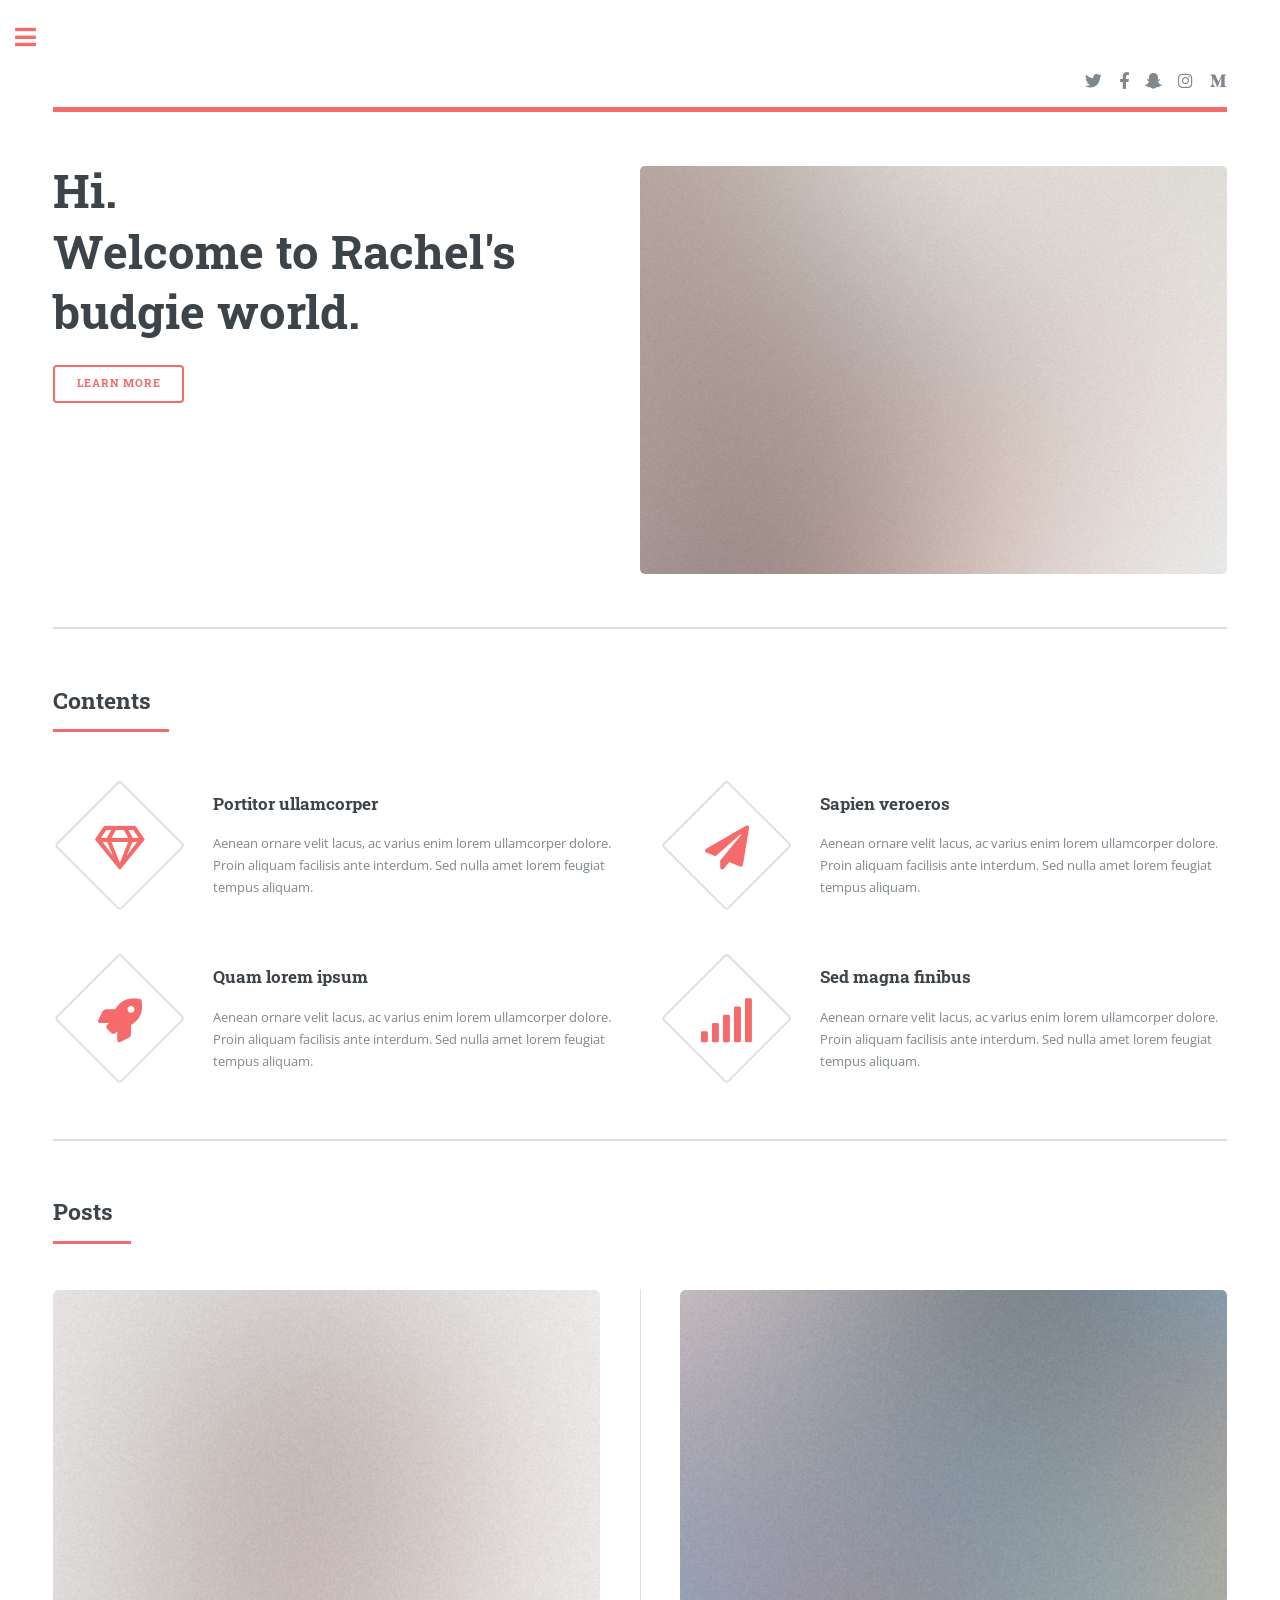
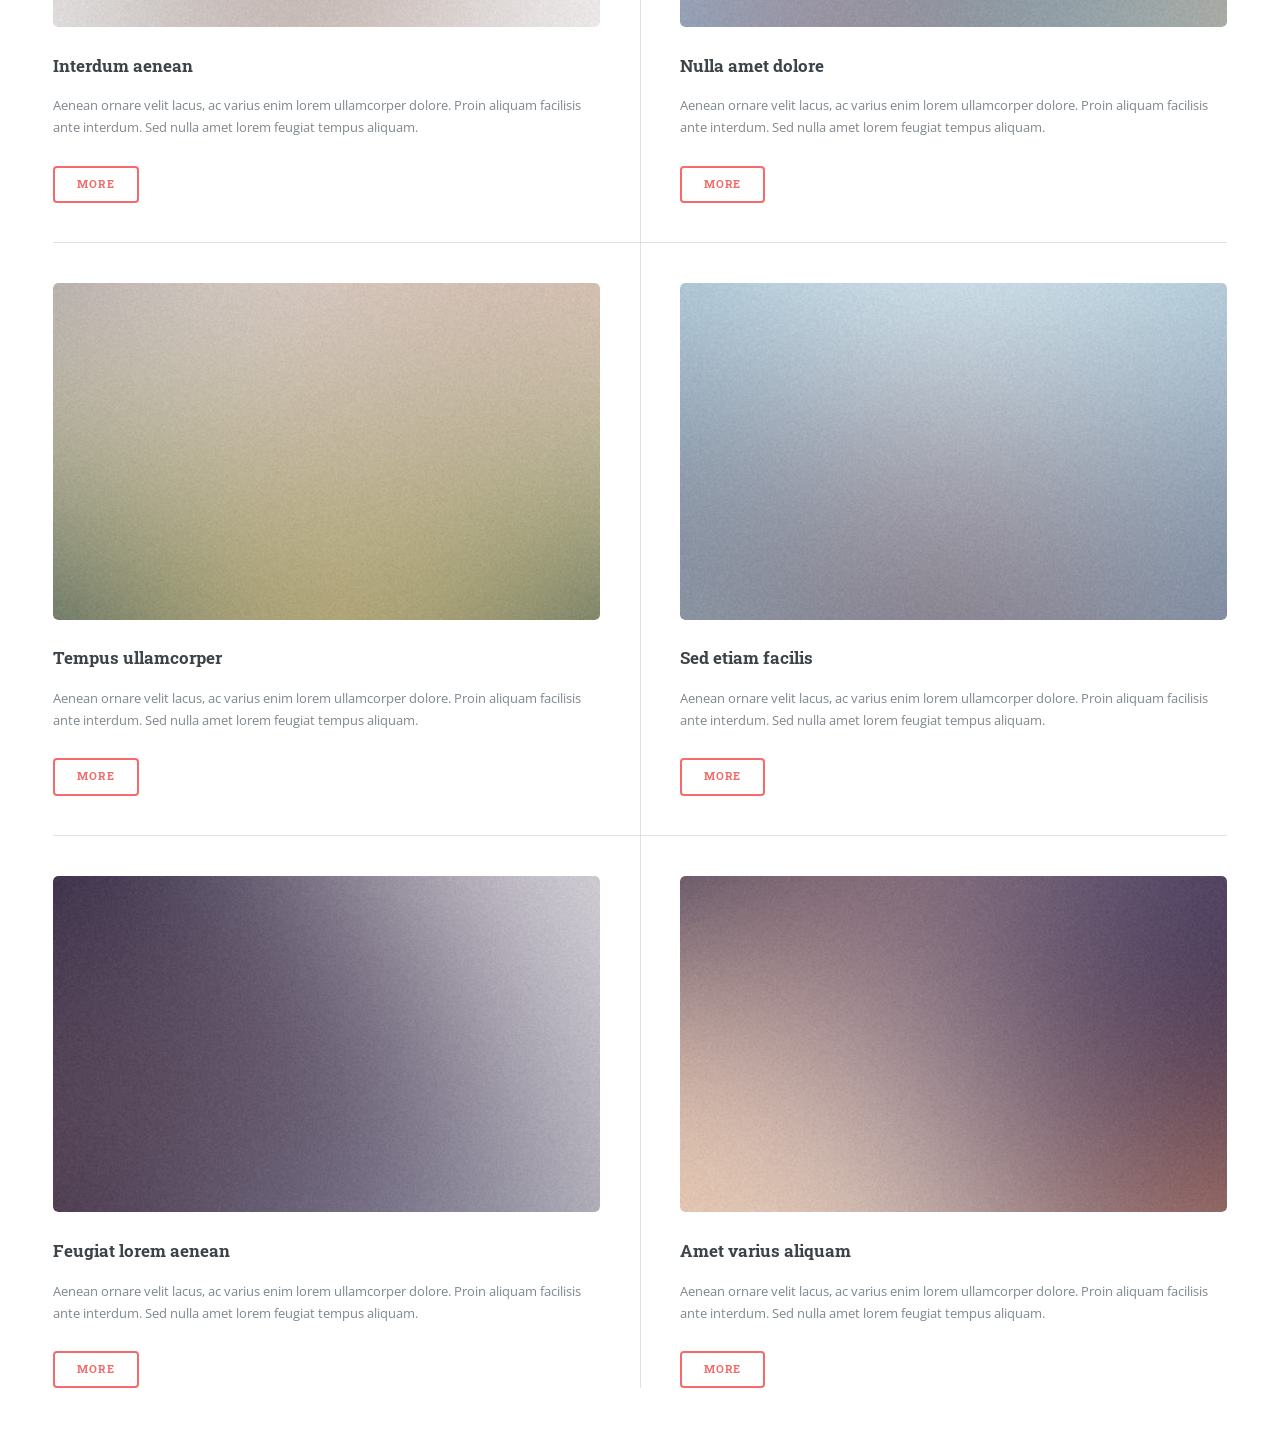
<file: index.html>
<!DOCTYPE HTML>
<!--
	Editorial by HTML5 UP
	html5up.net | @ajlkn
	Free for personal and commercial use under the CCA 3.0 license (html5up.net/license)
-->
<html>
	<head>
		<title>Rachel's Budgie World</title>
		<meta charset="utf-8" />
		<meta name="viewport" content="width=device-width, initial-scale=1, user-scalable=no" />
		<link rel="stylesheet" href="assets/css/main.css" />
	</head>
	<body class="is-preload">

		<!-- Wrapper -->
			<div id="wrapper">

				<!-- Main -->
					<div id="main">
						<div class="inner">

							<!-- Header -->
								<header id="header">
									<a href="index.html" class="logo"><strong></strong> </a>
									<ul class="icons">
										<li><a href="#" class="icon brands fa-twitter"><span class="label">Twitter</span></a></li>
										<li><a href="#" class="icon brands fa-facebook-f"><span class="label">Facebook</span></a></li>
										<li><a href="#" class="icon brands fa-snapchat-ghost"><span class="label">Snapchat</span></a></li>
										<li><a href="#" class="icon brands fa-instagram"><span class="label">Instagram</span></a></li>
										<li><a href="#" class="icon brands fa-medium-m"><span class="label">Medium</span></a></li>
									</ul>
								</header>

							<!-- Banner -->
								<section id="banner">
									<div class="content">
										<header>
											<h1>Hi. <br> Welcome to Rachel's budgie world. </h1>
										</header>
										<ul class="actions">
											<li><a href="#" class="button big">Learn More</a></li>
										</ul>
									</div>
									<span class="image object">
										<img src="images/pic10.jpg" alt="" />
									</span>
								</section>

							<!-- Section -->
								<section>
									<header class="major">
										<h2>Contents</h2>
									</header>
									<div class="features">
										<article>
											<span class="icon fa-gem"></span>
											<div class="content">
												<h3>Portitor ullamcorper</h3>
												<p>Aenean ornare velit lacus, ac varius enim lorem ullamcorper dolore. Proin aliquam facilisis ante interdum. Sed nulla amet lorem feugiat tempus aliquam.</p>
											</div>
										</article>
										<article>
											<span class="icon solid fa-paper-plane"></span>
											<div class="content">
												<h3>Sapien veroeros</h3>
												<p>Aenean ornare velit lacus, ac varius enim lorem ullamcorper dolore. Proin aliquam facilisis ante interdum. Sed nulla amet lorem feugiat tempus aliquam.</p>
											</div>
										</article>
										<article>
											<span class="icon solid fa-rocket"></span>
											<div class="content">
												<h3>Quam lorem ipsum</h3>
												<p>Aenean ornare velit lacus, ac varius enim lorem ullamcorper dolore. Proin aliquam facilisis ante interdum. Sed nulla amet lorem feugiat tempus aliquam.</p>
											</div>
										</article>
										<article>
											<span class="icon solid fa-signal"></span>
											<div class="content">
												<h3>Sed magna finibus</h3>
												<p>Aenean ornare velit lacus, ac varius enim lorem ullamcorper dolore. Proin aliquam facilisis ante interdum. Sed nulla amet lorem feugiat tempus aliquam.</p>
											</div>
										</article>
									</div>
								</section>

							<!-- Section -->
								<section>
									<header class="major">
										<h2>Posts</h2>
									</header>
									<div class="posts">
										<article>
											<a href="#" class="image"><img src="images/pic01.jpg" alt="" /></a>
											<h3>Interdum aenean</h3>
											<p>Aenean ornare velit lacus, ac varius enim lorem ullamcorper dolore. Proin aliquam facilisis ante interdum. Sed nulla amet lorem feugiat tempus aliquam.</p>
											<ul class="actions">
												<li><a href="#" class="button">More</a></li>
											</ul>
										</article>
										<article>
											<a href="#" class="image"><img src="images/pic02.jpg" alt="" /></a>
											<h3>Nulla amet dolore</h3>
											<p>Aenean ornare velit lacus, ac varius enim lorem ullamcorper dolore. Proin aliquam facilisis ante interdum. Sed nulla amet lorem feugiat tempus aliquam.</p>
											<ul class="actions">
												<li><a href="#" class="button">More</a></li>
											</ul>
										</article>
										<article>
											<a href="#" class="image"><img src="images/pic03.jpg" alt="" /></a>
											<h3>Tempus ullamcorper</h3>
											<p>Aenean ornare velit lacus, ac varius enim lorem ullamcorper dolore. Proin aliquam facilisis ante interdum. Sed nulla amet lorem feugiat tempus aliquam.</p>
											<ul class="actions">
												<li><a href="#" class="button">More</a></li>
											</ul>
										</article>
										<article>
											<a href="#" class="image"><img src="images/pic04.jpg" alt="" /></a>
											<h3>Sed etiam facilis</h3>
											<p>Aenean ornare velit lacus, ac varius enim lorem ullamcorper dolore. Proin aliquam facilisis ante interdum. Sed nulla amet lorem feugiat tempus aliquam.</p>
											<ul class="actions">
												<li><a href="#" class="button">More</a></li>
											</ul>
										</article>
										<article>
											<a href="#" class="image"><img src="images/pic05.jpg" alt="" /></a>
											<h3>Feugiat lorem aenean</h3>
											<p>Aenean ornare velit lacus, ac varius enim lorem ullamcorper dolore. Proin aliquam facilisis ante interdum. Sed nulla amet lorem feugiat tempus aliquam.</p>
											<ul class="actions">
												<li><a href="#" class="button">More</a></li>
											</ul>
										</article>
										<article>
											<a href="#" class="image"><img src="images/pic06.jpg" alt="" /></a>
											<h3>Amet varius aliquam</h3>
											<p>Aenean ornare velit lacus, ac varius enim lorem ullamcorper dolore. Proin aliquam facilisis ante interdum. Sed nulla amet lorem feugiat tempus aliquam.</p>
											<ul class="actions">
												<li><a href="#" class="button">More</a></li>
											</ul>
										</article>
									</div>
								</section>

						</div>
					</div>

				<!-- Sidebar -->
					<div id="sidebar">
						<div class="inner">

							<!-- Search -->
								<section id="search" class="alt">
									<form method="post" action="#">
										<input type="text" name="query" id="query" placeholder="Search" />
									</form>
								</section>

							<!-- Menu -->
								<nav id="menu">
									<header class="major">
										<h2>Menu</h2>
									</header>
									<ul>
										<li><a href="index.html">Homepage</a></li>
										<li><a href="generic.html">Generic</a></li>
										<li><a href="elements.html">Elements</a></li>
										<li>
											<span class="opener">Submenu</span>
											<ul>
												<li><a href="#">Lorem Dolor</a></li>
												<li><a href="#">Ipsum Adipiscing</a></li>
												<li><a href="#">Tempus Magna</a></li>
												<li><a href="#">Feugiat Veroeros</a></li>
											</ul>
										</li>
										<li><a href="#">Etiam Dolore</a></li>
										<li><a href="#">Adipiscing</a></li>
										<li>
											<span class="opener">Another Submenu</span>
											<ul>
												<li><a href="#">Lorem Dolor</a></li>
												<li><a href="#">Ipsum Adipiscing</a></li>
												<li><a href="#">Tempus Magna</a></li>
												<li><a href="#">Feugiat Veroeros</a></li>
											</ul>
										</li>
										<li><a href="#">Maximus Erat</a></li>
										<li><a href="#">Sapien Mauris</a></li>
										<li><a href="#">Amet Lacinia</a></li>
									</ul>
								</nav>

							<!-- Section -->
								<section>
									<header class="major">
										<h2>Ante interdum</h2>
									</header>
									<div class="mini-posts">
										<article>
											<a href="#" class="image"><img src="images/pic07.jpg" alt="" /></a>
											<p>Aenean ornare velit lacus, ac varius enim lorem ullamcorper dolore aliquam.</p>
										</article>
										<article>
											<a href="#" class="image"><img src="images/pic08.jpg" alt="" /></a>
											<p>Aenean ornare velit lacus, ac varius enim lorem ullamcorper dolore aliquam.</p>
										</article>
										<article>
											<a href="#" class="image"><img src="images/pic09.jpg" alt="" /></a>
											<p>Aenean ornare velit lacus, ac varius enim lorem ullamcorper dolore aliquam.</p>
										</article>
									</div>
									<ul class="actions">
										<li><a href="#" class="button">More</a></li>
									</ul>
								</section>

							<!-- Section -->
								<section>
									<header class="major">
										<h2>Get in touch</h2>
									</header>
									<p>Sed varius enim lorem ullamcorper dolore aliquam aenean ornare velit lacus, ac varius enim lorem ullamcorper dolore. Proin sed aliquam facilisis ante interdum. Sed nulla amet lorem feugiat tempus aliquam.</p>
									<ul class="contact">
										<li class="icon solid fa-envelope"><a href="#">information@untitled.tld</a></li>
										<li class="icon solid fa-phone">(000) 000-0000</li>
										<li class="icon solid fa-home">1234 Somewhere Road #8254<br />
										Nashville, TN 00000-0000</li>
									</ul>
								</section>

							<!-- Footer -->
								<footer id="footer">
									<p class="copyright">&copy; Untitled. All rights reserved. Demo Images: <a href="https://unsplash.com">Unsplash</a>. Design: <a href="https://html5up.net">HTML5 UP</a>.</p>
								</footer>

						</div>
					</div>

			</div>

		<!-- Scripts -->
			<script src="assets/js/jquery.min.js"></script>
			<script src="assets/js/browser.min.js"></script>
			<script src="assets/js/breakpoints.min.js"></script>
			<script src="assets/js/util.js"></script>
			<script src="assets/js/main.js"></script>

	</body>
</html>
</file>
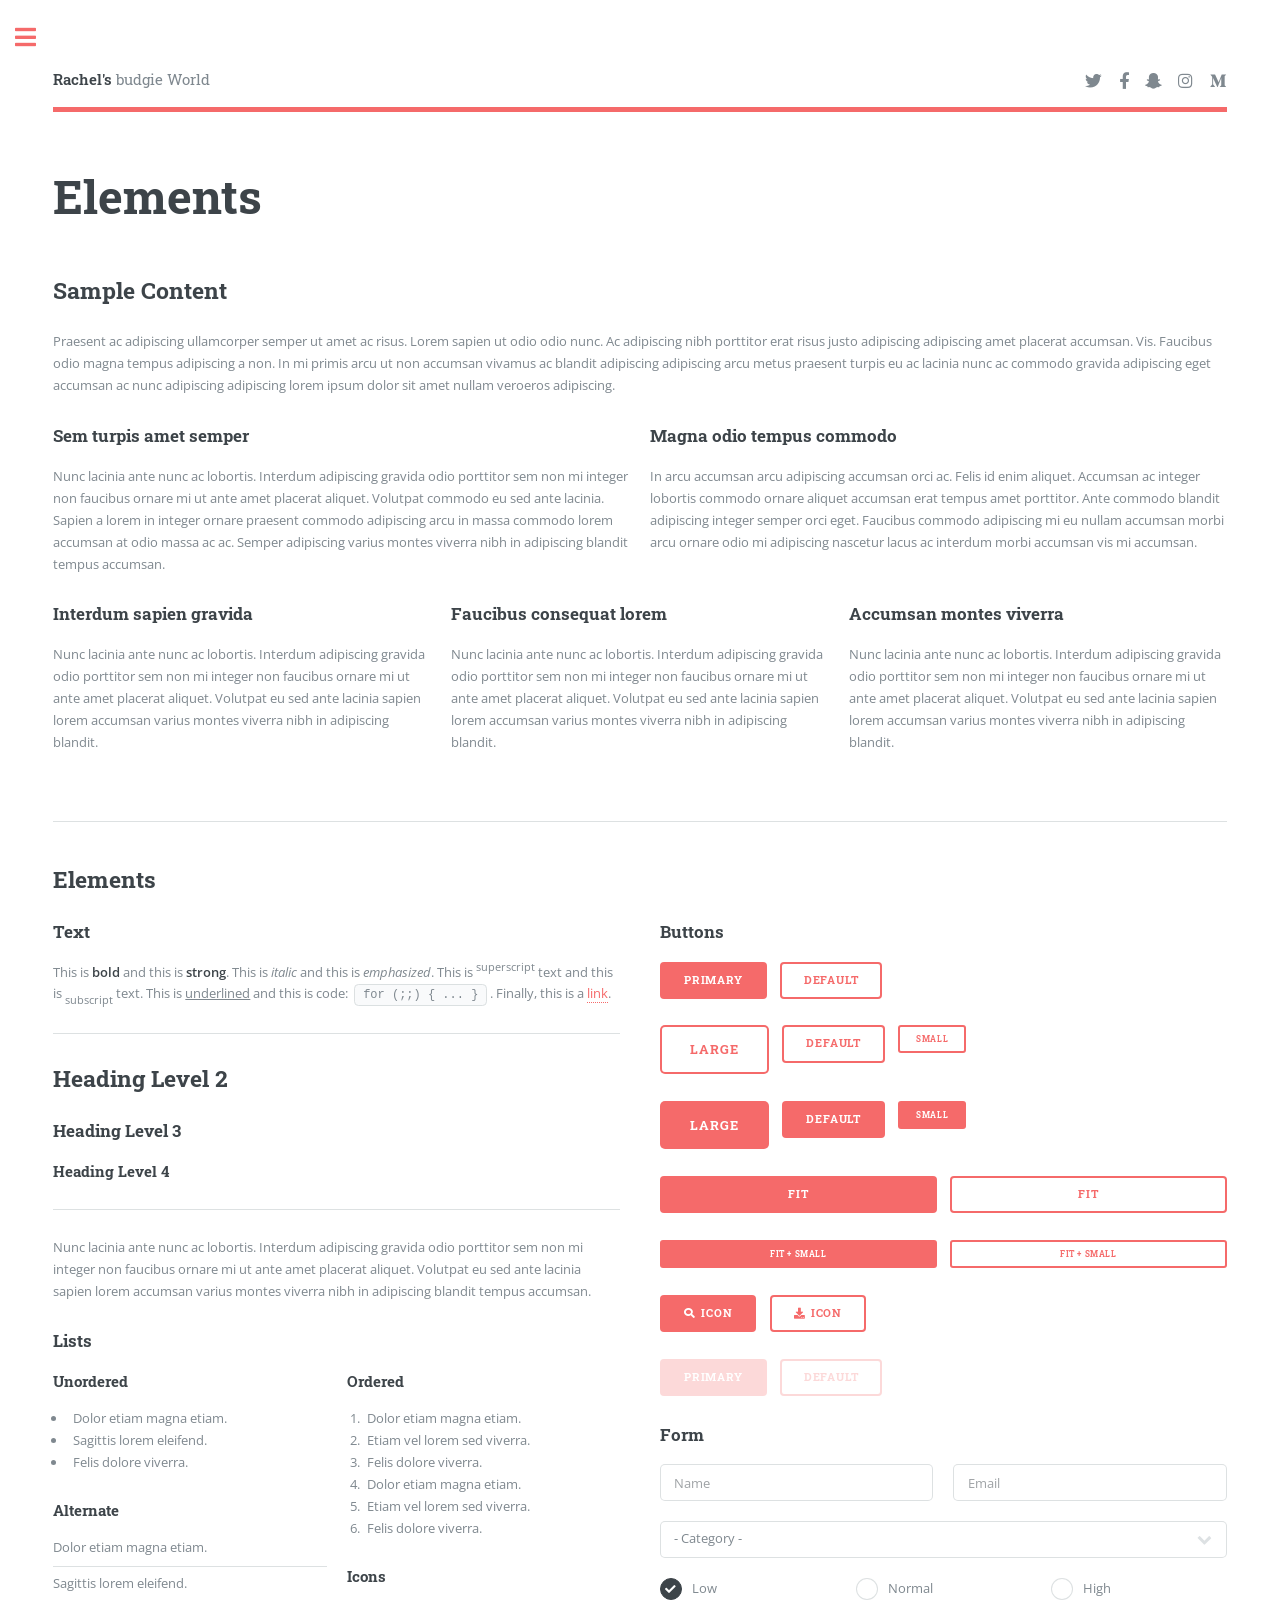
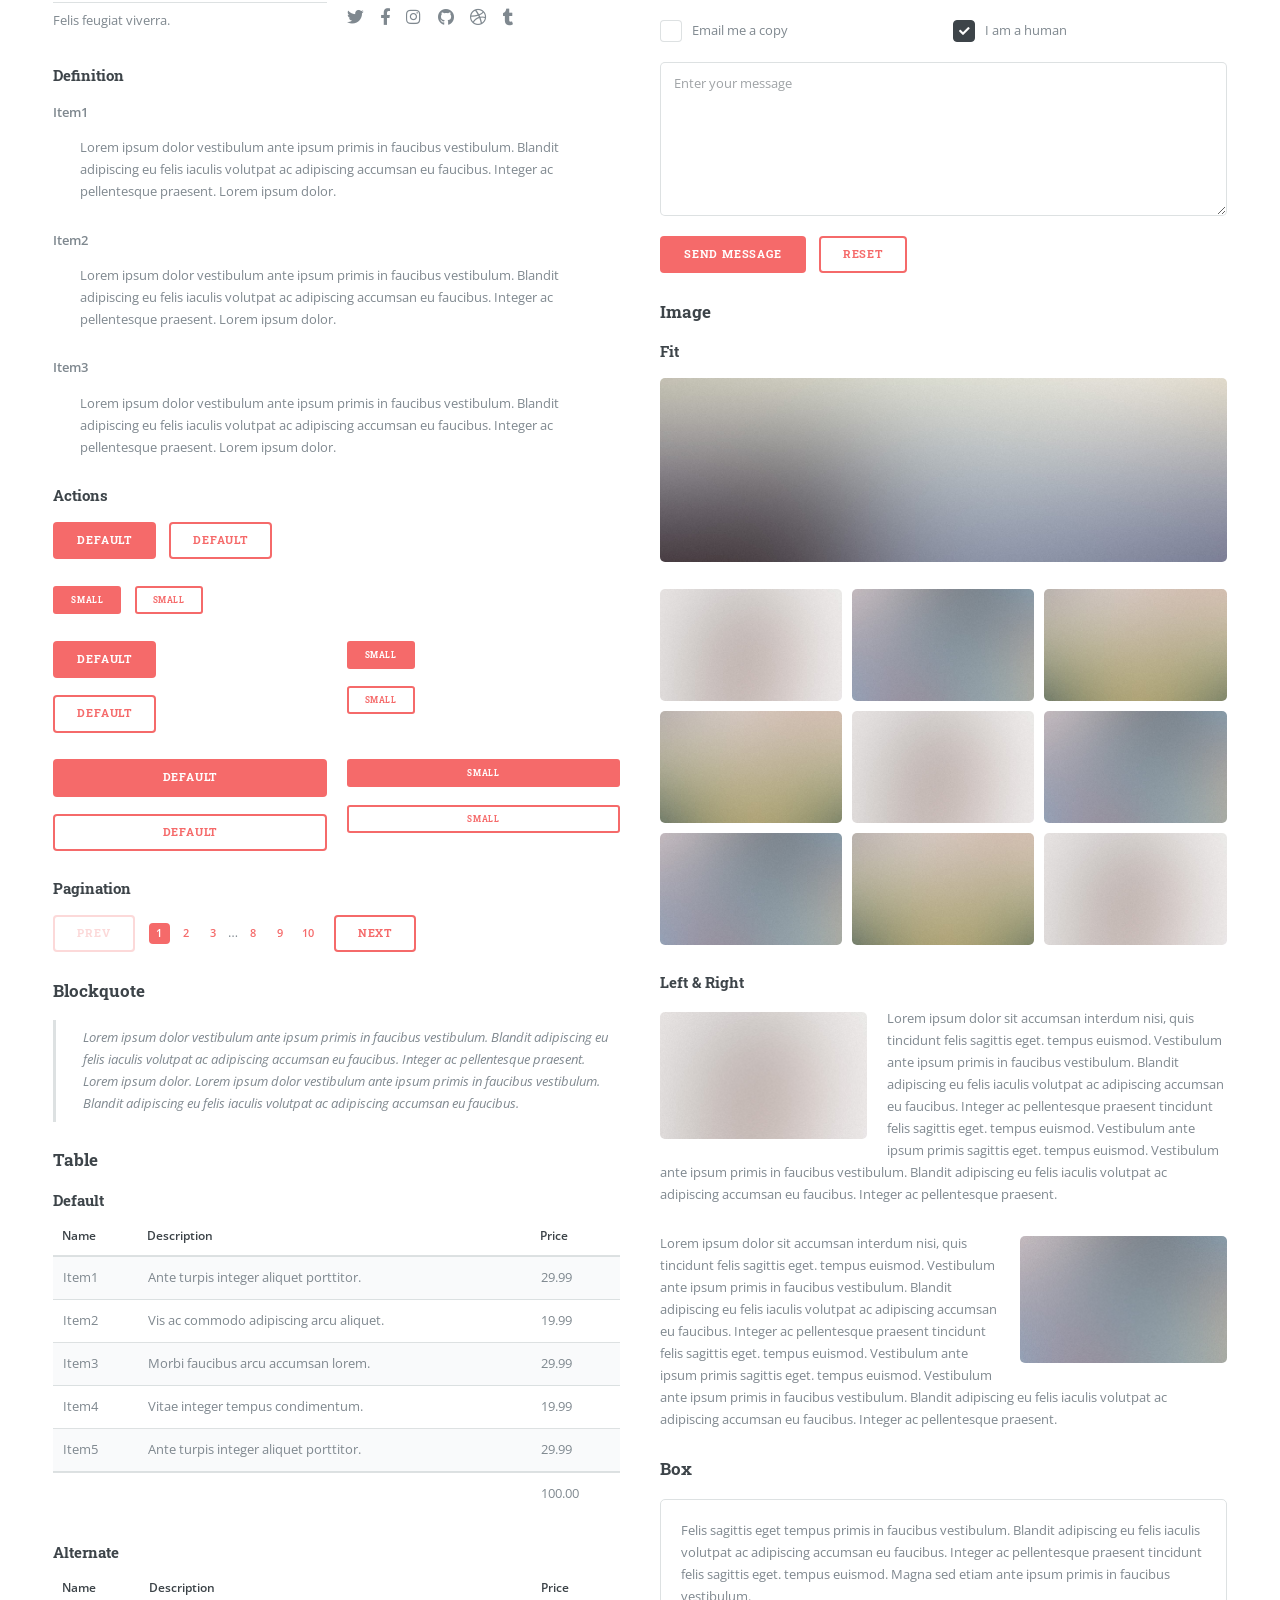
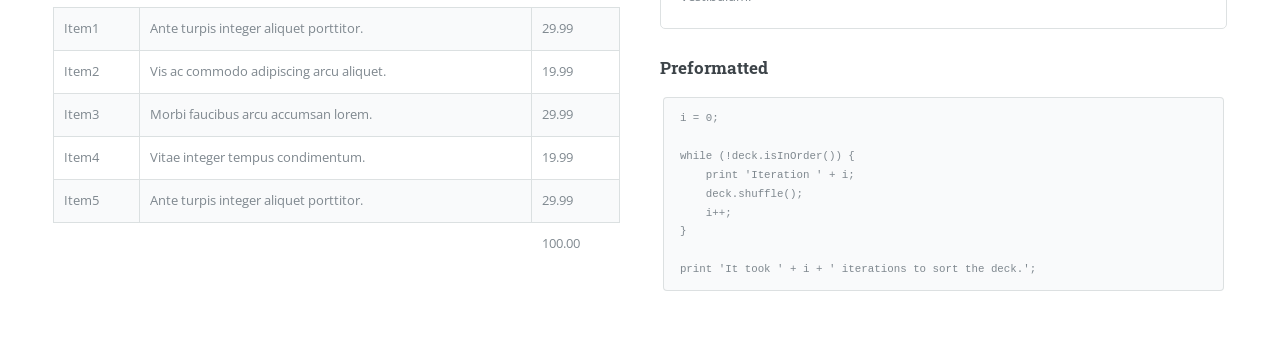
<file: elements.html>
<!DOCTYPE HTML>
<!--
	Editorial by HTML5 UP
	html5up.net | @ajlkn
	Free for personal and commercial use under the CCA 3.0 license (html5up.net/license)
-->
<html>
	<head>
		<title>Rachel's Budgie World</title>
		<meta charset="utf-8" />
		<meta name="viewport" content="width=device-width, initial-scale=1, user-scalable=no" />
		<link rel="stylesheet" href="assets/css/main.css" />
	</head>
	<body class="is-preload">

		<!-- Wrapper -->
			<div id="wrapper">

				<!-- Main -->
					<div id="main">
						<div class="inner">

							<!-- Header -->
								<header id="header">
									<a href="index.html" class="logo"><strong>Rachel's</strong> budgie World</a>
									<ul class="icons">
										<li><a href="#" class="icon brands fa-twitter"><span class="label">Twitter</span></a></li>
										<li><a href="#" class="icon brands fa-facebook-f"><span class="label">Facebook</span></a></li>
										<li><a href="#" class="icon brands fa-snapchat-ghost"><span class="label">Snapchat</span></a></li>
										<li><a href="#" class="icon brands fa-instagram"><span class="label">Instagram</span></a></li>
										<li><a href="#" class="icon brands fa-medium-m"><span class="label">Medium</span></a></li>
									</ul>
								</header>

							<!-- Content -->
								<section>
									<header class="main">
										<h1>Elements</h1>
									</header>

									<!-- Content -->
										<h2 id="content">Sample Content</h2>
										<p>Praesent ac adipiscing ullamcorper semper ut amet ac risus. Lorem sapien ut odio odio nunc. Ac adipiscing nibh porttitor erat risus justo adipiscing adipiscing amet placerat accumsan. Vis. Faucibus odio magna tempus adipiscing a non. In mi primis arcu ut non accumsan vivamus ac blandit adipiscing adipiscing arcu metus praesent turpis eu ac lacinia nunc ac commodo gravida adipiscing eget accumsan ac nunc adipiscing adipiscing lorem ipsum dolor sit amet nullam veroeros adipiscing.</p>
										<div class="row">
											<div class="col-6 col-12-small">
												<h3>Sem turpis amet semper</h3>
												<p>Nunc lacinia ante nunc ac lobortis. Interdum adipiscing gravida odio porttitor sem non mi integer non faucibus ornare mi ut ante amet placerat aliquet. Volutpat commodo eu sed ante lacinia. Sapien a lorem in integer ornare praesent commodo adipiscing arcu in massa commodo lorem accumsan at odio massa ac ac. Semper adipiscing varius montes viverra nibh in adipiscing blandit tempus accumsan.</p>
											</div>
											<div class="col-6 col-12-small">
												<h3>Magna odio tempus commodo</h3>
												<p>In arcu accumsan arcu adipiscing accumsan orci ac. Felis id enim aliquet. Accumsan ac integer lobortis commodo ornare aliquet accumsan erat tempus amet porttitor. Ante commodo blandit adipiscing integer semper orci eget. Faucibus commodo adipiscing mi eu nullam accumsan morbi arcu ornare odio mi adipiscing nascetur lacus ac interdum morbi accumsan vis mi accumsan.</p>
											</div>
											<!-- Break -->
											<div class="col-4 col-12-medium">
												<h3>Interdum sapien gravida</h3>
												<p>Nunc lacinia ante nunc ac lobortis. Interdum adipiscing gravida odio porttitor sem non mi integer non faucibus ornare mi ut ante amet placerat aliquet. Volutpat eu sed ante lacinia sapien lorem accumsan varius montes viverra nibh in adipiscing blandit.</p>
											</div>
											<div class="col-4 col-12-medium">
												<h3>Faucibus consequat lorem</h3>
												<p>Nunc lacinia ante nunc ac lobortis. Interdum adipiscing gravida odio porttitor sem non mi integer non faucibus ornare mi ut ante amet placerat aliquet. Volutpat eu sed ante lacinia sapien lorem accumsan varius montes viverra nibh in adipiscing blandit.</p>
											</div>
											<div class="col-4 col-12-medium">
												<h3>Accumsan montes viverra</h3>
												<p>Nunc lacinia ante nunc ac lobortis. Interdum adipiscing gravida odio porttitor sem non mi integer non faucibus ornare mi ut ante amet placerat aliquet. Volutpat eu sed ante lacinia sapien lorem accumsan varius montes viverra nibh in adipiscing blandit.</p>
											</div>
										</div>

									<hr class="major" />

									<!-- Elements -->
										<h2 id="elements">Elements</h2>
										<div class="row gtr-200">
											<div class="col-6 col-12-medium">

												<!-- Text stuff -->
													<h3>Text</h3>
													<p>This is <b>bold</b> and this is <strong>strong</strong>. This is <i>italic</i> and this is <em>emphasized</em>.
													This is <sup>superscript</sup> text and this is <sub>subscript</sub> text.
													This is <u>underlined</u> and this is code: <code>for (;;) { ... }</code>.
													Finally, this is a <a href="#">link</a>.</p>
													<hr />
													<h2>Heading Level 2</h2>
													<h3>Heading Level 3</h3>
													<h4>Heading Level 4</h4>
													<hr />
													<p>Nunc lacinia ante nunc ac lobortis. Interdum adipiscing gravida odio porttitor sem non mi integer non faucibus ornare mi ut ante amet placerat aliquet. Volutpat eu sed ante lacinia sapien lorem accumsan varius montes viverra nibh in adipiscing blandit tempus accumsan.</p>

												<!-- Lists -->
													<h3>Lists</h3>
													<div class="row">
														<div class="col-6 col-12-small">

															<h4>Unordered</h4>
															<ul>
																<li>Dolor etiam magna etiam.</li>
																<li>Sagittis lorem eleifend.</li>
																<li>Felis dolore viverra.</li>
															</ul>

															<h4>Alternate</h4>
															<ul class="alt">
																<li>Dolor etiam magna etiam.</li>
																<li>Sagittis lorem eleifend.</li>
																<li>Felis feugiat viverra.</li>
															</ul>

														</div>
														<div class="col-6 col-12-small">

															<h4>Ordered</h4>
															<ol>
																<li>Dolor etiam magna etiam.</li>
																<li>Etiam vel lorem sed viverra.</li>
																<li>Felis dolore viverra.</li>
																<li>Dolor etiam magna etiam.</li>
																<li>Etiam vel lorem sed viverra.</li>
																<li>Felis dolore viverra.</li>
															</ol>

															<h4>Icons</h4>
															<ul class="icons">
																<li><a href="#" class="icon brands fa-twitter"><span class="label">Twitter</span></a></li>
																<li><a href="#" class="icon brands fa-facebook-f"><span class="label">Facebook</span></a></li>
																<li><a href="#" class="icon brands fa-instagram"><span class="label">Instagram</span></a></li>
																<li><a href="#" class="icon brands fa-github"><span class="label">Github</span></a></li>
																<li><a href="#" class="icon brands fa-dribbble"><span class="label">Dribbble</span></a></li>
																<li><a href="#" class="icon brands fa-tumblr"><span class="label">Tumblr</span></a></li>
															</ul>

														</div>
													</div>
													<h4>Definition</h4>
													<dl>
														<dt>Item1</dt>
														<dd>
															<p>Lorem ipsum dolor vestibulum ante ipsum primis in faucibus vestibulum. Blandit adipiscing eu felis iaculis volutpat ac adipiscing accumsan eu faucibus. Integer ac pellentesque praesent. Lorem ipsum dolor.</p>
														</dd>
														<dt>Item2</dt>
														<dd>
															<p>Lorem ipsum dolor vestibulum ante ipsum primis in faucibus vestibulum. Blandit adipiscing eu felis iaculis volutpat ac adipiscing accumsan eu faucibus. Integer ac pellentesque praesent. Lorem ipsum dolor.</p>
														</dd>
														<dt>Item3</dt>
														<dd>
															<p>Lorem ipsum dolor vestibulum ante ipsum primis in faucibus vestibulum. Blandit adipiscing eu felis iaculis volutpat ac adipiscing accumsan eu faucibus. Integer ac pellentesque praesent. Lorem ipsum dolor.</p>
														</dd>
													</dl>

													<h4>Actions</h4>
													<ul class="actions">
														<li><a href="#" class="button primary">Default</a></li>
														<li><a href="#" class="button">Default</a></li>
													</ul>
													<ul class="actions small">
														<li><a href="#" class="button primary small">Small</a></li>
														<li><a href="#" class="button small">Small</a></li>
													</ul>
													<div class="row">
														<div class="col-6 col-12-small">
															<ul class="actions stacked">
																<li><a href="#" class="button primary">Default</a></li>
																<li><a href="#" class="button">Default</a></li>
															</ul>
														</div>
														<div class="col-6 col-12-small">
															<ul class="actions stacked">
																<li><a href="#" class="button primary small">Small</a></li>
																<li><a href="#" class="button small">Small</a></li>
															</ul>
														</div>
														<div class="col-6 col-12-small">
															<ul class="actions stacked">
																<li><a href="#" class="button primary fit">Default</a></li>
																<li><a href="#" class="button fit">Default</a></li>
															</ul>
														</div>
														<div class="col-6 col-12-small">
															<ul class="actions stacked">
																<li><a href="#" class="button primary small fit">Small</a></li>
																<li><a href="#" class="button small fit">Small</a></li>
															</ul>
														</div>
													</div>

													<h4>Pagination</h4>
													<ul class="pagination">
														<li><span class="button disabled">Prev</span></li>
														<li><a href="#" class="page active">1</a></li>
														<li><a href="#" class="page">2</a></li>
														<li><a href="#" class="page">3</a></li>
														<li><span>&hellip;</span></li>
														<li><a href="#" class="page">8</a></li>
														<li><a href="#" class="page">9</a></li>
														<li><a href="#" class="page">10</a></li>
														<li><a href="#" class="button">Next</a></li>
													</ul>

												<!-- Blockquote -->
													<h3>Blockquote</h3>
													<blockquote>Lorem ipsum dolor vestibulum ante ipsum primis in faucibus vestibulum. Blandit adipiscing eu felis iaculis volutpat ac adipiscing accumsan eu faucibus. Integer ac pellentesque praesent. Lorem ipsum dolor. Lorem ipsum dolor vestibulum ante ipsum primis in faucibus vestibulum. Blandit adipiscing eu felis iaculis volutpat ac adipiscing accumsan eu faucibus.</blockquote>

												<!-- Table -->
													<h3>Table</h3>

													<h4>Default</h4>
													<div class="table-wrapper">
														<table>
															<thead>
																<tr>
																	<th>Name</th>
																	<th>Description</th>
																	<th>Price</th>
																</tr>
															</thead>
															<tbody>
																<tr>
																	<td>Item1</td>
																	<td>Ante turpis integer aliquet porttitor.</td>
																	<td>29.99</td>
																</tr>
																<tr>
																	<td>Item2</td>
																	<td>Vis ac commodo adipiscing arcu aliquet.</td>
																	<td>19.99</td>
																</tr>
																<tr>
																	<td>Item3</td>
																	<td> Morbi faucibus arcu accumsan lorem.</td>
																	<td>29.99</td>
																</tr>
																<tr>
																	<td>Item4</td>
																	<td>Vitae integer tempus condimentum.</td>
																	<td>19.99</td>
																</tr>
																<tr>
																	<td>Item5</td>
																	<td>Ante turpis integer aliquet porttitor.</td>
																	<td>29.99</td>
																</tr>
															</tbody>
															<tfoot>
																<tr>
																	<td colspan="2"></td>
																	<td>100.00</td>
																</tr>
															</tfoot>
														</table>
													</div>

													<h4>Alternate</h4>
													<div class="table-wrapper">
														<table class="alt">
															<thead>
																<tr>
																	<th>Name</th>
																	<th>Description</th>
																	<th>Price</th>
																</tr>
															</thead>
															<tbody>
																<tr>
																	<td>Item1</td>
																	<td>Ante turpis integer aliquet porttitor.</td>
																	<td>29.99</td>
																</tr>
																<tr>
																	<td>Item2</td>
																	<td>Vis ac commodo adipiscing arcu aliquet.</td>
																	<td>19.99</td>
																</tr>
																<tr>
																	<td>Item3</td>
																	<td> Morbi faucibus arcu accumsan lorem.</td>
																	<td>29.99</td>
																</tr>
																<tr>
																	<td>Item4</td>
																	<td>Vitae integer tempus condimentum.</td>
																	<td>19.99</td>
																</tr>
																<tr>
																	<td>Item5</td>
																	<td>Ante turpis integer aliquet porttitor.</td>
																	<td>29.99</td>
																</tr>
															</tbody>
															<tfoot>
																<tr>
																	<td colspan="2"></td>
																	<td>100.00</td>
																</tr>
															</tfoot>
														</table>
													</div>

											</div>
											<div class="col-6 col-12-medium">

												<!-- Buttons -->
													<h3>Buttons</h3>
													<ul class="actions">
														<li><a href="#" class="button primary">Primary</a></li>
														<li><a href="#" class="button">Default</a></li>
													</ul>
													<ul class="actions">
														<li><a href="#" class="button large">Large</a></li>
														<li><a href="#" class="button">Default</a></li>
														<li><a href="#" class="button small">Small</a></li>
													</ul>
													<ul class="actions">
														<li><a href="#" class="button primary large">Large</a></li>
														<li><a href="#" class="button primary">Default</a></li>
														<li><a href="#" class="button primary small">Small</a></li>
													</ul>
													<ul class="actions fit">
														<li><a href="#" class="button primary fit">Fit</a></li>
														<li><a href="#" class="button fit">Fit</a></li>
													</ul>
													<ul class="actions fit small">
														<li><a href="#" class="button primary fit small">Fit + Small</a></li>
														<li><a href="#" class="button fit small">Fit + Small</a></li>
													</ul>
													<ul class="actions">
														<li><a href="#" class="button primary icon solid fa-search">Icon</a></li>
														<li><a href="#" class="button icon solid fa-download">Icon</a></li>
													</ul>
													<ul class="actions">
														<li><span class="button primary disabled">Primary</span></li>
														<li><span class="button disabled">Default</span></li>
													</ul>

												<!-- Form -->
													<h3>Form</h3>

													<form method="post" action="#">
														<div class="row gtr-uniform">
															<div class="col-6 col-12-xsmall">
																<input type="text" name="demo-name" id="demo-name" value="" placeholder="Name" />
															</div>
															<div class="col-6 col-12-xsmall">
																<input type="email" name="demo-email" id="demo-email" value="" placeholder="Email" />
															</div>
															<!-- Break -->
															<div class="col-12">
																<select name="demo-category" id="demo-category">
																	<option value="">- Category -</option>
																	<option value="1">Manufacturing</option>
																	<option value="1">Shipping</option>
																	<option value="1">Administration</option>
																	<option value="1">Human Resources</option>
																</select>
															</div>
															<!-- Break -->
															<div class="col-4 col-12-small">
																<input type="radio" id="demo-priority-low" name="demo-priority" checked>
																<label for="demo-priority-low">Low</label>
															</div>
															<div class="col-4 col-12-small">
																<input type="radio" id="demo-priority-normal" name="demo-priority">
																<label for="demo-priority-normal">Normal</label>
															</div>
															<div class="col-4 col-12-small">
																<input type="radio" id="demo-priority-high" name="demo-priority">
																<label for="demo-priority-high">High</label>
															</div>
															<!-- Break -->
															<div class="col-6 col-12-small">
																<input type="checkbox" id="demo-copy" name="demo-copy">
																<label for="demo-copy">Email me a copy</label>
															</div>
															<div class="col-6 col-12-small">
																<input type="checkbox" id="demo-human" name="demo-human" checked>
																<label for="demo-human">I am a human</label>
															</div>
															<!-- Break -->
															<div class="col-12">
																<textarea name="demo-message" id="demo-message" placeholder="Enter your message" rows="6"></textarea>
															</div>
															<!-- Break -->
															<div class="col-12">
																<ul class="actions">
																	<li><input type="submit" value="Send Message" class="primary" /></li>
																	<li><input type="reset" value="Reset" /></li>
																</ul>
															</div>
														</div>
													</form>

												<!-- Image -->
													<h3>Image</h3>

													<h4>Fit</h4>
													<span class="image fit"><img src="images/pic11.jpg" alt="" /></span>
													<div class="box alt">
														<div class="row gtr-50 gtr-uniform">
															<div class="col-4"><span class="image fit"><img src="images/pic01.jpg" alt="" /></span></div>
															<div class="col-4"><span class="image fit"><img src="images/pic02.jpg" alt="" /></span></div>
															<div class="col-4"><span class="image fit"><img src="images/pic03.jpg" alt="" /></span></div>
															<!-- Break -->
															<div class="col-4"><span class="image fit"><img src="images/pic03.jpg" alt="" /></span></div>
															<div class="col-4"><span class="image fit"><img src="images/pic01.jpg" alt="" /></span></div>
															<div class="col-4"><span class="image fit"><img src="images/pic02.jpg" alt="" /></span></div>
															<!-- Break -->
															<div class="col-4"><span class="image fit"><img src="images/pic02.jpg" alt="" /></span></div>
															<div class="col-4"><span class="image fit"><img src="images/pic03.jpg" alt="" /></span></div>
															<div class="col-4"><span class="image fit"><img src="images/pic01.jpg" alt="" /></span></div>
														</div>
													</div>

													<h4>Left &amp; Right</h4>
													<p><span class="image left"><img src="images/pic01.jpg" alt="" /></span>Lorem ipsum dolor sit accumsan interdum nisi, quis tincidunt felis sagittis eget. tempus euismod. Vestibulum ante ipsum primis in faucibus vestibulum. Blandit adipiscing eu felis iaculis volutpat ac adipiscing accumsan eu faucibus. Integer ac pellentesque praesent tincidunt felis sagittis eget. tempus euismod. Vestibulum ante ipsum primis sagittis eget. tempus euismod. Vestibulum ante ipsum primis in faucibus vestibulum. Blandit adipiscing eu felis iaculis volutpat ac adipiscing accumsan eu faucibus. Integer ac pellentesque praesent.</p>
													<p><span class="image right"><img src="images/pic02.jpg" alt="" /></span>Lorem ipsum dolor sit accumsan interdum nisi, quis tincidunt felis sagittis eget. tempus euismod. Vestibulum ante ipsum primis in faucibus vestibulum. Blandit adipiscing eu felis iaculis volutpat ac adipiscing accumsan eu faucibus. Integer ac pellentesque praesent tincidunt felis sagittis eget. tempus euismod. Vestibulum ante ipsum primis sagittis eget. tempus euismod. Vestibulum ante ipsum primis in faucibus vestibulum. Blandit adipiscing eu felis iaculis volutpat ac adipiscing accumsan eu faucibus. Integer ac pellentesque praesent.</p>

												<!-- Box -->
													<h3>Box</h3>
													<div class="box">
														<p>Felis sagittis eget tempus primis in faucibus vestibulum. Blandit adipiscing eu felis iaculis volutpat ac adipiscing accumsan eu faucibus. Integer ac pellentesque praesent tincidunt felis sagittis eget. tempus euismod. Magna sed etiam ante ipsum primis in faucibus vestibulum.</p>
													</div>

												<!-- Preformatted Code -->
													<h3>Preformatted</h3>
													<pre><code>i = 0;

while (!deck.isInOrder()) {
    print 'Iteration ' + i;
    deck.shuffle();
    i++;
}

print 'It took ' + i + ' iterations to sort the deck.';
</code></pre>

											</div>
										</div>

								</section>

						</div>
					</div>

				<!-- Sidebar -->
					<div id="sidebar">
						<div class="inner">

							<!-- Search -->
								<section id="search" class="alt">
									<form method="post" action="#">
										<input type="text" name="query" id="query" placeholder="Search" />
									</form>
								</section>

							<!-- Menu -->
								<nav id="menu">
									<header class="major">
										<h2>Menu</h2>
									</header>
									<ul>
										<li><a href="index.html">Homepage</a></li>
										<li><a href="generic.html">Generic</a></li>
										<li><a href="elements.html">Elements</a></li>
										<li>
											<span class="opener">Submenu</span>
											<ul>
												<li><a href="#">Lorem Dolor</a></li>
												<li><a href="#">Ipsum Adipiscing</a></li>
												<li><a href="#">Tempus Magna</a></li>
												<li><a href="#">Feugiat Veroeros</a></li>
											</ul>
										</li>
										<li><a href="#">Etiam Dolore</a></li>
										<li><a href="#">Adipiscing</a></li>
										<li>
											<span class="opener">Another Submenu</span>
											<ul>
												<li><a href="#">Lorem Dolor</a></li>
												<li><a href="#">Ipsum Adipiscing</a></li>
												<li><a href="#">Tempus Magna</a></li>
												<li><a href="#">Feugiat Veroeros</a></li>
											</ul>
										</li>
										<li><a href="#">Maximus Erat</a></li>
										<li><a href="#">Sapien Mauris</a></li>
										<li><a href="#">Amet Lacinia</a></li>
									</ul>
								</nav>

							<!-- Section -->
								<section>
									<header class="major">
										<h2>Ante interdum</h2>
									</header>
									<div class="mini-posts">
										<article>
											<a href="#" class="image"><img src="images/pic07.jpg" alt="" /></a>
											<p>Aenean ornare velit lacus, ac varius enim lorem ullamcorper dolore aliquam.</p>
										</article>
										<article>
											<a href="#" class="image"><img src="images/pic08.jpg" alt="" /></a>
											<p>Aenean ornare velit lacus, ac varius enim lorem ullamcorper dolore aliquam.</p>
										</article>
										<article>
											<a href="#" class="image"><img src="images/pic09.jpg" alt="" /></a>
											<p>Aenean ornare velit lacus, ac varius enim lorem ullamcorper dolore aliquam.</p>
										</article>
									</div>
									<ul class="actions">
										<li><a href="#" class="button">More</a></li>
									</ul>
								</section>

							<!-- Section -->
								<section>
									<header class="major">
										<h2>Get in touch</h2>
									</header>
									<p>Sed varius enim lorem ullamcorper dolore aliquam aenean ornare velit lacus, ac varius enim lorem ullamcorper dolore. Proin sed aliquam facilisis ante interdum. Sed nulla amet lorem feugiat tempus aliquam.</p>
									<ul class="contact">
										<li class="icon solid fa-envelope"><a href="#">information@untitled.tld</a></li>
										<li class="icon solid fa-phone">(000) 000-0000</li>
										<li class="icon solid fa-home">1234 Somewhere Road #8254<br />
										Nashville, TN 00000-0000</li>
									</ul>
								</section>

							<!-- Footer -->
								<footer id="footer">
									<p class="copyright">&copy; Untitled. All rights reserved. Demo Images: <a href="https://unsplash.com">Unsplash</a>. Design: <a href="https://html5up.net">HTML5 UP</a>.</p>
								</footer>

						</div>
					</div>

			</div>

		<!-- Scripts -->
			<script src="assets/js/jquery.min.js"></script>
			<script src="assets/js/browser.min.js"></script>
			<script src="assets/js/breakpoints.min.js"></script>
			<script src="assets/js/util.js"></script>
			<script src="assets/js/main.js"></script>

	</body>
</html>
</file>
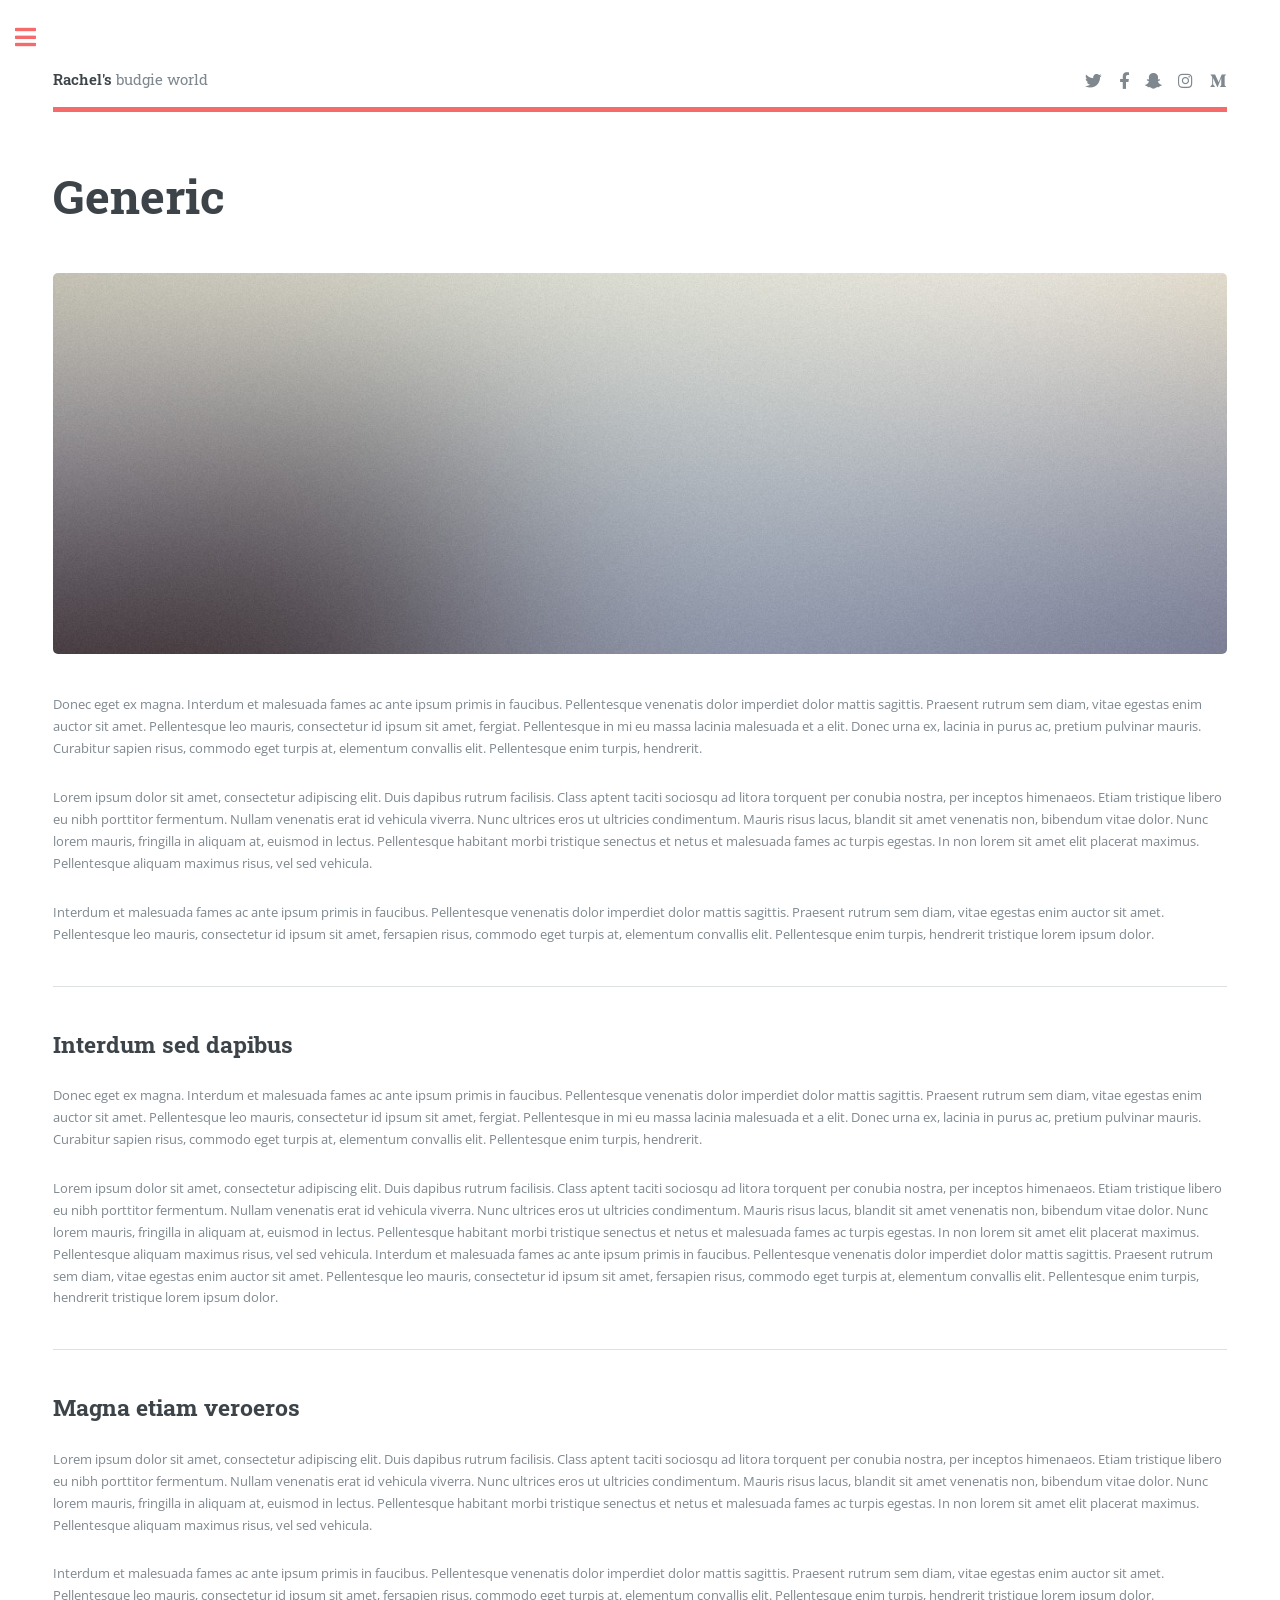
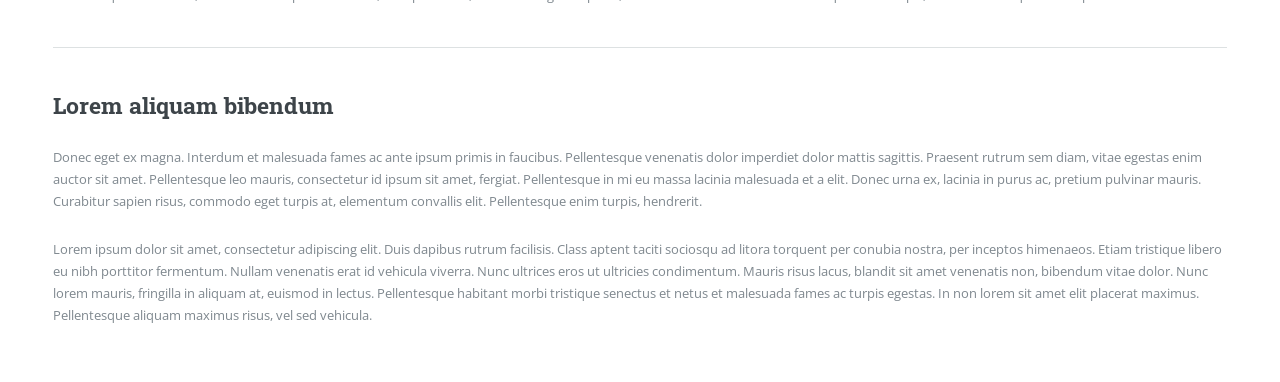
<file: generic.html>
<!DOCTYPE HTML>
<!--
	Editorial by HTML5 UP
	html5up.net | @ajlkn
	Free for personal and commercial use under the CCA 3.0 license (html5up.net/license)
-->
<html>
	<head>
		<title>Rachel's Budgie World</title>
		<meta charset="utf-8" />
		<meta name="viewport" content="width=device-width, initial-scale=1, user-scalable=no" />
		<link rel="stylesheet" href="assets/css/main.css" />
	</head>
	<body class="is-preload">

		<!-- Wrapper -->
			<div id="wrapper">

				<!-- Main -->
					<div id="main">
						<div class="inner">

							<!-- Header -->
								<header id="header">
									<a href="index.html" class="logo"><strong>Rachel's</strong> budgie world</a>
									<ul class="icons">
										<li><a href="#" class="icon brands fa-twitter"><span class="label">Twitter</span></a></li>
										<li><a href="#" class="icon brands fa-facebook-f"><span class="label">Facebook</span></a></li>
										<li><a href="#" class="icon brands fa-snapchat-ghost"><span class="label">Snapchat</span></a></li>
										<li><a href="#" class="icon brands fa-instagram"><span class="label">Instagram</span></a></li>
										<li><a href="#" class="icon brands fa-medium-m"><span class="label">Medium</span></a></li>
									</ul>
								</header>

							<!-- Content -->
								<section>
									<header class="main">
										<h1>Generic</h1>
									</header>

									<span class="image main"><img src="images/pic11.jpg" alt="" /></span>

									<p>Donec eget ex magna. Interdum et malesuada fames ac ante ipsum primis in faucibus. Pellentesque venenatis dolor imperdiet dolor mattis sagittis. Praesent rutrum sem diam, vitae egestas enim auctor sit amet. Pellentesque leo mauris, consectetur id ipsum sit amet, fergiat. Pellentesque in mi eu massa lacinia malesuada et a elit. Donec urna ex, lacinia in purus ac, pretium pulvinar mauris. Curabitur sapien risus, commodo eget turpis at, elementum convallis elit. Pellentesque enim turpis, hendrerit.</p>
									<p>Lorem ipsum dolor sit amet, consectetur adipiscing elit. Duis dapibus rutrum facilisis. Class aptent taciti sociosqu ad litora torquent per conubia nostra, per inceptos himenaeos. Etiam tristique libero eu nibh porttitor fermentum. Nullam venenatis erat id vehicula viverra. Nunc ultrices eros ut ultricies condimentum. Mauris risus lacus, blandit sit amet venenatis non, bibendum vitae dolor. Nunc lorem mauris, fringilla in aliquam at, euismod in lectus. Pellentesque habitant morbi tristique senectus et netus et malesuada fames ac turpis egestas. In non lorem sit amet elit placerat maximus. Pellentesque aliquam maximus risus, vel sed vehicula.</p>
									<p>Interdum et malesuada fames ac ante ipsum primis in faucibus. Pellentesque venenatis dolor imperdiet dolor mattis sagittis. Praesent rutrum sem diam, vitae egestas enim auctor sit amet. Pellentesque leo mauris, consectetur id ipsum sit amet, fersapien risus, commodo eget turpis at, elementum convallis elit. Pellentesque enim turpis, hendrerit tristique lorem ipsum dolor.</p>

									<hr class="major" />

									<h2>Interdum sed dapibus</h2>
									<p>Donec eget ex magna. Interdum et malesuada fames ac ante ipsum primis in faucibus. Pellentesque venenatis dolor imperdiet dolor mattis sagittis. Praesent rutrum sem diam, vitae egestas enim auctor sit amet. Pellentesque leo mauris, consectetur id ipsum sit amet, fergiat. Pellentesque in mi eu massa lacinia malesuada et a elit. Donec urna ex, lacinia in purus ac, pretium pulvinar mauris. Curabitur sapien risus, commodo eget turpis at, elementum convallis elit. Pellentesque enim turpis, hendrerit.</p>
									<p>Lorem ipsum dolor sit amet, consectetur adipiscing elit. Duis dapibus rutrum facilisis. Class aptent taciti sociosqu ad litora torquent per conubia nostra, per inceptos himenaeos. Etiam tristique libero eu nibh porttitor fermentum. Nullam venenatis erat id vehicula viverra. Nunc ultrices eros ut ultricies condimentum. Mauris risus lacus, blandit sit amet venenatis non, bibendum vitae dolor. Nunc lorem mauris, fringilla in aliquam at, euismod in lectus. Pellentesque habitant morbi tristique senectus et netus et malesuada fames ac turpis egestas. In non lorem sit amet elit placerat maximus. Pellentesque aliquam maximus risus, vel sed vehicula. Interdum et malesuada fames ac ante ipsum primis in faucibus. Pellentesque venenatis dolor imperdiet dolor mattis sagittis. Praesent rutrum sem diam, vitae egestas enim auctor sit amet. Pellentesque leo mauris, consectetur id ipsum sit amet, fersapien risus, commodo eget turpis at, elementum convallis elit. Pellentesque enim turpis, hendrerit tristique lorem ipsum dolor.</p>

									<hr class="major" />

									<h2>Magna etiam veroeros</h2>
									<p>Lorem ipsum dolor sit amet, consectetur adipiscing elit. Duis dapibus rutrum facilisis. Class aptent taciti sociosqu ad litora torquent per conubia nostra, per inceptos himenaeos. Etiam tristique libero eu nibh porttitor fermentum. Nullam venenatis erat id vehicula viverra. Nunc ultrices eros ut ultricies condimentum. Mauris risus lacus, blandit sit amet venenatis non, bibendum vitae dolor. Nunc lorem mauris, fringilla in aliquam at, euismod in lectus. Pellentesque habitant morbi tristique senectus et netus et malesuada fames ac turpis egestas. In non lorem sit amet elit placerat maximus. Pellentesque aliquam maximus risus, vel sed vehicula.</p>
									<p>Interdum et malesuada fames ac ante ipsum primis in faucibus. Pellentesque venenatis dolor imperdiet dolor mattis sagittis. Praesent rutrum sem diam, vitae egestas enim auctor sit amet. Pellentesque leo mauris, consectetur id ipsum sit amet, fersapien risus, commodo eget turpis at, elementum convallis elit. Pellentesque enim turpis, hendrerit tristique lorem ipsum dolor.</p>

									<hr class="major" />

									<h2>Lorem aliquam bibendum</h2>
									<p>Donec eget ex magna. Interdum et malesuada fames ac ante ipsum primis in faucibus. Pellentesque venenatis dolor imperdiet dolor mattis sagittis. Praesent rutrum sem diam, vitae egestas enim auctor sit amet. Pellentesque leo mauris, consectetur id ipsum sit amet, fergiat. Pellentesque in mi eu massa lacinia malesuada et a elit. Donec urna ex, lacinia in purus ac, pretium pulvinar mauris. Curabitur sapien risus, commodo eget turpis at, elementum convallis elit. Pellentesque enim turpis, hendrerit.</p>
									<p>Lorem ipsum dolor sit amet, consectetur adipiscing elit. Duis dapibus rutrum facilisis. Class aptent taciti sociosqu ad litora torquent per conubia nostra, per inceptos himenaeos. Etiam tristique libero eu nibh porttitor fermentum. Nullam venenatis erat id vehicula viverra. Nunc ultrices eros ut ultricies condimentum. Mauris risus lacus, blandit sit amet venenatis non, bibendum vitae dolor. Nunc lorem mauris, fringilla in aliquam at, euismod in lectus. Pellentesque habitant morbi tristique senectus et netus et malesuada fames ac turpis egestas. In non lorem sit amet elit placerat maximus. Pellentesque aliquam maximus risus, vel sed vehicula.</p>

								</section>

						</div>
					</div>

				<!-- Sidebar -->
					<div id="sidebar">
						<div class="inner">

							<!-- Search -->
								<section id="search" class="alt">
									<form method="post" action="#">
										<input type="text" name="query" id="query" placeholder="Search" />
									</form>
								</section>

							<!-- Menu -->
								<nav id="menu">
									<header class="major">
										<h2>Menu</h2>
									</header>
									<ul>
										<li><a href="index.html">Homepage</a></li>
										<li><a href="generic.html">Generic</a></li>
										<li><a href="elements.html">Elements</a></li>
										<li>
											<span class="opener">Submenu</span>
											<ul>
												<li><a href="#">Lorem Dolor</a></li>
												<li><a href="#">Ipsum Adipiscing</a></li>
												<li><a href="#">Tempus Magna</a></li>
												<li><a href="#">Feugiat Veroeros</a></li>
											</ul>
										</li>
										<li><a href="#">Etiam Dolore</a></li>
										<li><a href="#">Adipiscing</a></li>
										<li>
											<span class="opener">Another Submenu</span>
											<ul>
												<li><a href="#">Lorem Dolor</a></li>
												<li><a href="#">Ipsum Adipiscing</a></li>
												<li><a href="#">Tempus Magna</a></li>
												<li><a href="#">Feugiat Veroeros</a></li>
											</ul>
										</li>
										<li><a href="#">Maximus Erat</a></li>
										<li><a href="#">Sapien Mauris</a></li>
										<li><a href="#">Amet Lacinia</a></li>
									</ul>
								</nav>

							<!-- Section -->
								<section>
									<header class="major">
										<h2>Ante interdum</h2>
									</header>
									<div class="mini-posts">
										<article>
											<a href="#" class="image"><img src="images/pic07.jpg" alt="" /></a>
											<p>Aenean ornare velit lacus, ac varius enim lorem ullamcorper dolore aliquam.</p>
										</article>
										<article>
											<a href="#" class="image"><img src="images/pic08.jpg" alt="" /></a>
											<p>Aenean ornare velit lacus, ac varius enim lorem ullamcorper dolore aliquam.</p>
										</article>
										<article>
											<a href="#" class="image"><img src="images/pic09.jpg" alt="" /></a>
											<p>Aenean ornare velit lacus, ac varius enim lorem ullamcorper dolore aliquam.</p>
										</article>
									</div>
									<ul class="actions">
										<li><a href="#" class="button">More</a></li>
									</ul>
								</section>

							<!-- Section -->
								<section>
									<header class="major">
										<h2>Get in touch</h2>
									</header>
									<p>Sed varius enim lorem ullamcorper dolore aliquam aenean ornare velit lacus, ac varius enim lorem ullamcorper dolore. Proin sed aliquam facilisis ante interdum. Sed nulla amet lorem feugiat tempus aliquam.</p>
									<ul class="contact">
										<li class="icon solid fa-envelope"><a href="#">information@untitled.tld</a></li>
										<li class="icon solid fa-phone">(000) 000-0000</li>
										<li class="icon solid fa-home">1234 Somewhere Road #8254<br />
										Nashville, TN 00000-0000</li>
									</ul>
								</section>

							<!-- Footer -->
								<footer id="footer">
									<p class="copyright">&copy; Untitled. All rights reserved. Demo Images: <a href="https://unsplash.com">Unsplash</a>. Design: <a href="https://html5up.net">HTML5 UP</a>.</p>
								</footer>

						</div>
					</div>

			</div>

		<!-- Scripts -->
			<script src="assets/js/jquery.min.js"></script>
			<script src="assets/js/browser.min.js"></script>
			<script src="assets/js/breakpoints.min.js"></script>
			<script src="assets/js/util.js"></script>
			<script src="assets/js/main.js"></script>

	</body>
</html>
</file>
<file: assets/css/main.css>
@import url(fontawesome-all.min.css);
@import url("https://fonts.googleapis.com/css?family=Open+Sans:400,600,400italic,600italic|Roboto+Slab:400,700");
/*
	Editorial by HTML5 UP
	html5up.net | @ajlkn
	Free for personal and commercial use under the CCA 3.0 license (html5up.net/license)
*/
html, body, div, span, applet, object,
iframe, h1, h2, h3, h4, h5, h6, p, blockquote,
pre, a, abbr, acronym, address, big, cite,
code, del, dfn, em, img, ins, kbd, q, s, samp,
small, strike, strong, sub, sup, tt, var, b,
u, i, center, dl, dt, dd, ol, ul, li, fieldset,
form, label, legend, table, caption, tbody,
tfoot, thead, tr, th, td, article, aside,
canvas, details, embed, figure, figcaption,
footer, header, hgroup, menu, nav, output, ruby,
section, summary, time, mark, audio, video {
  margin: 0;
  padding: 0;
  border: 0;
  font-size: 100%;
  font: inherit;
  vertical-align: baseline; }

article, aside, details, figcaption, figure,
footer, header, hgroup, menu, nav, section {
  display: block; }

body {
  line-height: 1; }

ol, ul {
  list-style: none; }

blockquote, q {
  quotes: none; }
  blockquote:before, blockquote:after, q:before, q:after {
    content: '';
    content: none; }

table {
  border-collapse: collapse;
  border-spacing: 0; }

body {
  -webkit-text-size-adjust: none; }

mark {
  background-color: transparent;
  color: inherit; }

input::-moz-focus-inner {
  border: 0;
  padding: 0; }

input, select, textarea {
  -moz-appearance: none;
  -webkit-appearance: none;
  -ms-appearance: none;
  appearance: none; }

/* Basic */
@-ms-viewport {
  width: device-width; }

body {
  -ms-overflow-style: scrollbar; }

@media screen and (max-width: 480px) {
  html, body {
    min-width: 320px; } }

html {
  box-sizing: border-box; }

*, *:before, *:after {
  box-sizing: inherit; }

body {
  background: #ffffff; }
  body.is-preload *, body.is-preload *:before, body.is-preload *:after, body.is-resizing *, body.is-resizing *:before, body.is-resizing *:after {
    -moz-animation: none !important;
    -webkit-animation: none !important;
    -ms-animation: none !important;
    animation: none !important;
    -moz-transition: none !important;
    -webkit-transition: none !important;
    -ms-transition: none !important;
    transition: none !important; }

/* Type */
body, input, select, textarea {
  color: #7f888f;
  font-family: "Open Sans", sans-serif;
  font-size: 13pt;
  font-weight: 400;
  line-height: 1.65; }
  @media screen and (max-width: 1680px) {
    body, input, select, textarea {
      font-size: 11pt; } }
  @media screen and (max-width: 1280px) {
    body, input, select, textarea {
      font-size: 10pt; } }
  @media screen and (max-width: 360px) {
    body, input, select, textarea {
      font-size: 9pt; } }

a {
  -moz-transition: color 0.2s ease-in-out, border-bottom-color 0.2s ease-in-out;
  -webkit-transition: color 0.2s ease-in-out, border-bottom-color 0.2s ease-in-out;
  -ms-transition: color 0.2s ease-in-out, border-bottom-color 0.2s ease-in-out;
  transition: color 0.2s ease-in-out, border-bottom-color 0.2s ease-in-out;
  border-bottom: dotted 1px;
  color: #f56a6a;
  text-decoration: none; }
  a:hover {
    border-bottom-color: #f56a6a;
    color: #f56a6a !important; }
    a:hover strong {
      color: inherit; }

strong, b {
  color: #3d4449;
  font-weight: 600; }

em, i {
  font-style: italic; }

p {
  margin: 0 0 2em 0; }

h1, h2, h3, h4, h5, h6 {
  color: #3d4449;
  font-family: "Roboto Slab", serif;
  font-weight: 700;
  line-height: 1.5;
  margin: 0 0 1em 0; }
  h1 a, h2 a, h3 a, h4 a, h5 a, h6 a {
    color: inherit;
    text-decoration: none;
    border-bottom: 0; }

h1 {
  font-size: 4em;
  margin: 0 0 0.5em 0;
  line-height: 1.3; }

h2 {
  font-size: 1.75em; }

h3 {
  font-size: 1.25em; }

h4 {
  font-size: 1.1em; }

h5 {
  font-size: 0.9em; }

h6 {
  font-size: 0.7em; }

@media screen and (max-width: 1680px) {
  h1 {
    font-size: 3.5em; } }

@media screen and (max-width: 980px) {
  h1 {
    font-size: 3.25em; } }

@media screen and (max-width: 736px) {
  h1 {
    font-size: 2em;
    line-height: 1.4; }
  h2 {
    font-size: 1.5em; } }

sub {
  font-size: 0.8em;
  position: relative;
  top: 0.5em; }

sup {
  font-size: 0.8em;
  position: relative;
  top: -0.5em; }

blockquote {
  border-left: solid 3px rgba(210, 215, 217, 0.75);
  font-style: italic;
  margin: 0 0 2em 0;
  padding: 0.5em 0 0.5em 2em; }

code {
  background: rgba(230, 235, 237, 0.25);
  border-radius: 0.375em;
  border: solid 1px rgba(210, 215, 217, 0.75);
  font-family: "Courier New", monospace;
  font-size: 0.9em;
  margin: 0 0.25em;
  padding: 0.25em 0.65em; }

pre {
  -webkit-overflow-scrolling: touch;
  font-family: "Courier New", monospace;
  font-size: 0.9em;
  margin: 0 0 2em 0; }
  pre code {
    display: block;
    line-height: 1.75;
    padding: 1em 1.5em;
    overflow-x: auto; }

hr {
  border: 0;
  border-bottom: solid 1px rgba(210, 215, 217, 0.75);
  margin: 2em 0; }
  hr.major {
    margin: 3em 0; }

.align-left {
  text-align: left; }

.align-center {
  text-align: center; }

.align-right {
  text-align: right; }

/* Row */
.row {
  display: flex;
  flex-wrap: wrap;
  box-sizing: border-box;
  align-items: stretch; }
  .row > * {
    box-sizing: border-box; }
  .row.gtr-uniform > * > :last-child {
    margin-bottom: 0; }
  .row.aln-left {
    justify-content: flex-start; }
  .row.aln-center {
    justify-content: center; }
  .row.aln-right {
    justify-content: flex-end; }
  .row.aln-top {
    align-items: flex-start; }
  .row.aln-middle {
    align-items: center; }
  .row.aln-bottom {
    align-items: flex-end; }
  .row > .imp {
    order: -1; }
  .row > .col-1 {
    width: 8.33333%; }
  .row > .off-1 {
    margin-left: 8.33333%; }
  .row > .col-2 {
    width: 16.66667%; }
  .row > .off-2 {
    margin-left: 16.66667%; }
  .row > .col-3 {
    width: 25%; }
  .row > .off-3 {
    margin-left: 25%; }
  .row > .col-4 {
    width: 33.33333%; }
  .row > .off-4 {
    margin-left: 33.33333%; }
  .row > .col-5 {
    width: 41.66667%; }
  .row > .off-5 {
    margin-left: 41.66667%; }
  .row > .col-6 {
    width: 50%; }
  .row > .off-6 {
    margin-left: 50%; }
  .row > .col-7 {
    width: 58.33333%; }
  .row > .off-7 {
    margin-left: 58.33333%; }
  .row > .col-8 {
    width: 66.66667%; }
  .row > .off-8 {
    margin-left: 66.66667%; }
  .row > .col-9 {
    width: 75%; }
  .row > .off-9 {
    margin-left: 75%; }
  .row > .col-10 {
    width: 83.33333%; }
  .row > .off-10 {
    margin-left: 83.33333%; }
  .row > .col-11 {
    width: 91.66667%; }
  .row > .off-11 {
    margin-left: 91.66667%; }
  .row > .col-12 {
    width: 100%; }
  .row > .off-12 {
    margin-left: 100%; }
  .row.gtr-0 {
    margin-top: 0;
    margin-left: 0em; }
    .row.gtr-0 > * {
      padding: 0 0 0 0em; }
    .row.gtr-0.gtr-uniform {
      margin-top: 0em; }
      .row.gtr-0.gtr-uniform > * {
        padding-top: 0em; }
  .row.gtr-25 {
    margin-top: 0;
    margin-left: -0.375em; }
    .row.gtr-25 > * {
      padding: 0 0 0 0.375em; }
    .row.gtr-25.gtr-uniform {
      margin-top: -0.375em; }
      .row.gtr-25.gtr-uniform > * {
        padding-top: 0.375em; }
  .row.gtr-50 {
    margin-top: 0;
    margin-left: -0.75em; }
    .row.gtr-50 > * {
      padding: 0 0 0 0.75em; }
    .row.gtr-50.gtr-uniform {
      margin-top: -0.75em; }
      .row.gtr-50.gtr-uniform > * {
        padding-top: 0.75em; }
  .row {
    margin-top: 0;
    margin-left: -1.5em; }
    .row > * {
      padding: 0 0 0 1.5em; }
    .row.gtr-uniform {
      margin-top: -1.5em; }
      .row.gtr-uniform > * {
        padding-top: 1.5em; }
  .row.gtr-150 {
    margin-top: 0;
    margin-left: -2.25em; }
    .row.gtr-150 > * {
      padding: 0 0 0 2.25em; }
    .row.gtr-150.gtr-uniform {
      margin-top: -2.25em; }
      .row.gtr-150.gtr-uniform > * {
        padding-top: 2.25em; }
  .row.gtr-200 {
    margin-top: 0;
    margin-left: -3em; }
    .row.gtr-200 > * {
      padding: 0 0 0 3em; }
    .row.gtr-200.gtr-uniform {
      margin-top: -3em; }
      .row.gtr-200.gtr-uniform > * {
        padding-top: 3em; }
  @media screen and (max-width: 1680px) {
    .row {
      display: flex;
      flex-wrap: wrap;
      box-sizing: border-box;
      align-items: stretch; }
      .row > * {
        box-sizing: border-box; }
      .row.gtr-uniform > * > :last-child {
        margin-bottom: 0; }
      .row.aln-left {
        justify-content: flex-start; }
      .row.aln-center {
        justify-content: center; }
      .row.aln-right {
        justify-content: flex-end; }
      .row.aln-top {
        align-items: flex-start; }
      .row.aln-middle {
        align-items: center; }
      .row.aln-bottom {
        align-items: flex-end; }
      .row > .imp-xlarge {
        order: -1; }
      .row > .col-1-xlarge {
        width: 8.33333%; }
      .row > .off-1-xlarge {
        margin-left: 8.33333%; }
      .row > .col-2-xlarge {
        width: 16.66667%; }
      .row > .off-2-xlarge {
        margin-left: 16.66667%; }
      .row > .col-3-xlarge {
        width: 25%; }
      .row > .off-3-xlarge {
        margin-left: 25%; }
      .row > .col-4-xlarge {
        width: 33.33333%; }
      .row > .off-4-xlarge {
        margin-left: 33.33333%; }
      .row > .col-5-xlarge {
        width: 41.66667%; }
      .row > .off-5-xlarge {
        margin-left: 41.66667%; }
      .row > .col-6-xlarge {
        width: 50%; }
      .row > .off-6-xlarge {
        margin-left: 50%; }
      .row > .col-7-xlarge {
        width: 58.33333%; }
      .row > .off-7-xlarge {
        margin-left: 58.33333%; }
      .row > .col-8-xlarge {
        width: 66.66667%; }
      .row > .off-8-xlarge {
        margin-left: 66.66667%; }
      .row > .col-9-xlarge {
        width: 75%; }
      .row > .off-9-xlarge {
        margin-left: 75%; }
      .row > .col-10-xlarge {
        width: 83.33333%; }
      .row > .off-10-xlarge {
        margin-left: 83.33333%; }
      .row > .col-11-xlarge {
        width: 91.66667%; }
      .row > .off-11-xlarge {
        margin-left: 91.66667%; }
      .row > .col-12-xlarge {
        width: 100%; }
      .row > .off-12-xlarge {
        margin-left: 100%; }
      .row.gtr-0 {
        margin-top: 0;
        margin-left: 0em; }
        .row.gtr-0 > * {
          padding: 0 0 0 0em; }
        .row.gtr-0.gtr-uniform {
          margin-top: 0em; }
          .row.gtr-0.gtr-uniform > * {
            padding-top: 0em; }
      .row.gtr-25 {
        margin-top: 0;
        margin-left: -0.375em; }
        .row.gtr-25 > * {
          padding: 0 0 0 0.375em; }
        .row.gtr-25.gtr-uniform {
          margin-top: -0.375em; }
          .row.gtr-25.gtr-uniform > * {
            padding-top: 0.375em; }
      .row.gtr-50 {
        margin-top: 0;
        margin-left: -0.75em; }
        .row.gtr-50 > * {
          padding: 0 0 0 0.75em; }
        .row.gtr-50.gtr-uniform {
          margin-top: -0.75em; }
          .row.gtr-50.gtr-uniform > * {
            padding-top: 0.75em; }
      .row {
        margin-top: 0;
        margin-left: -1.5em; }
        .row > * {
          padding: 0 0 0 1.5em; }
        .row.gtr-uniform {
          margin-top: -1.5em; }
          .row.gtr-uniform > * {
            padding-top: 1.5em; }
      .row.gtr-150 {
        margin-top: 0;
        margin-left: -2.25em; }
        .row.gtr-150 > * {
          padding: 0 0 0 2.25em; }
        .row.gtr-150.gtr-uniform {
          margin-top: -2.25em; }
          .row.gtr-150.gtr-uniform > * {
            padding-top: 2.25em; }
      .row.gtr-200 {
        margin-top: 0;
        margin-left: -3em; }
        .row.gtr-200 > * {
          padding: 0 0 0 3em; }
        .row.gtr-200.gtr-uniform {
          margin-top: -3em; }
          .row.gtr-200.gtr-uniform > * {
            padding-top: 3em; } }
  @media screen and (max-width: 1280px) {
    .row {
      display: flex;
      flex-wrap: wrap;
      box-sizing: border-box;
      align-items: stretch; }
      .row > * {
        box-sizing: border-box; }
      .row.gtr-uniform > * > :last-child {
        margin-bottom: 0; }
      .row.aln-left {
        justify-content: flex-start; }
      .row.aln-center {
        justify-content: center; }
      .row.aln-right {
        justify-content: flex-end; }
      .row.aln-top {
        align-items: flex-start; }
      .row.aln-middle {
        align-items: center; }
      .row.aln-bottom {
        align-items: flex-end; }
      .row > .imp-large {
        order: -1; }
      .row > .col-1-large {
        width: 8.33333%; }
      .row > .off-1-large {
        margin-left: 8.33333%; }
      .row > .col-2-large {
        width: 16.66667%; }
      .row > .off-2-large {
        margin-left: 16.66667%; }
      .row > .col-3-large {
        width: 25%; }
      .row > .off-3-large {
        margin-left: 25%; }
      .row > .col-4-large {
        width: 33.33333%; }
      .row > .off-4-large {
        margin-left: 33.33333%; }
      .row > .col-5-large {
        width: 41.66667%; }
      .row > .off-5-large {
        margin-left: 41.66667%; }
      .row > .col-6-large {
        width: 50%; }
      .row > .off-6-large {
        margin-left: 50%; }
      .row > .col-7-large {
        width: 58.33333%; }
      .row > .off-7-large {
        margin-left: 58.33333%; }
      .row > .col-8-large {
        width: 66.66667%; }
      .row > .off-8-large {
        margin-left: 66.66667%; }
      .row > .col-9-large {
        width: 75%; }
      .row > .off-9-large {
        margin-left: 75%; }
      .row > .col-10-large {
        width: 83.33333%; }
      .row > .off-10-large {
        margin-left: 83.33333%; }
      .row > .col-11-large {
        width: 91.66667%; }
      .row > .off-11-large {
        margin-left: 91.66667%; }
      .row > .col-12-large {
        width: 100%; }
      .row > .off-12-large {
        margin-left: 100%; }
      .row.gtr-0 {
        margin-top: 0;
        margin-left: 0em; }
        .row.gtr-0 > * {
          padding: 0 0 0 0em; }
        .row.gtr-0.gtr-uniform {
          margin-top: 0em; }
          .row.gtr-0.gtr-uniform > * {
            padding-top: 0em; }
      .row.gtr-25 {
        margin-top: 0;
        margin-left: -0.375em; }
        .row.gtr-25 > * {
          padding: 0 0 0 0.375em; }
        .row.gtr-25.gtr-uniform {
          margin-top: -0.375em; }
          .row.gtr-25.gtr-uniform > * {
            padding-top: 0.375em; }
      .row.gtr-50 {
        margin-top: 0;
        margin-left: -0.75em; }
        .row.gtr-50 > * {
          padding: 0 0 0 0.75em; }
        .row.gtr-50.gtr-uniform {
          margin-top: -0.75em; }
          .row.gtr-50.gtr-uniform > * {
            padding-top: 0.75em; }
      .row {
        margin-top: 0;
        margin-left: -1.5em; }
        .row > * {
          padding: 0 0 0 1.5em; }
        .row.gtr-uniform {
          margin-top: -1.5em; }
          .row.gtr-uniform > * {
            padding-top: 1.5em; }
      .row.gtr-150 {
        margin-top: 0;
        margin-left: -2.25em; }
        .row.gtr-150 > * {
          padding: 0 0 0 2.25em; }
        .row.gtr-150.gtr-uniform {
          margin-top: -2.25em; }
          .row.gtr-150.gtr-uniform > * {
            padding-top: 2.25em; }
      .row.gtr-200 {
        margin-top: 0;
        margin-left: -3em; }
        .row.gtr-200 > * {
          padding: 0 0 0 3em; }
        .row.gtr-200.gtr-uniform {
          margin-top: -3em; }
          .row.gtr-200.gtr-uniform > * {
            padding-top: 3em; } }
  @media screen and (max-width: 980px) {
    .row {
      display: flex;
      flex-wrap: wrap;
      box-sizing: border-box;
      align-items: stretch; }
      .row > * {
        box-sizing: border-box; }
      .row.gtr-uniform > * > :last-child {
        margin-bottom: 0; }
      .row.aln-left {
        justify-content: flex-start; }
      .row.aln-center {
        justify-content: center; }
      .row.aln-right {
        justify-content: flex-end; }
      .row.aln-top {
        align-items: flex-start; }
      .row.aln-middle {
        align-items: center; }
      .row.aln-bottom {
        align-items: flex-end; }
      .row > .imp-medium {
        order: -1; }
      .row > .col-1-medium {
        width: 8.33333%; }
      .row > .off-1-medium {
        margin-left: 8.33333%; }
      .row > .col-2-medium {
        width: 16.66667%; }
      .row > .off-2-medium {
        margin-left: 16.66667%; }
      .row > .col-3-medium {
        width: 25%; }
      .row > .off-3-medium {
        margin-left: 25%; }
      .row > .col-4-medium {
        width: 33.33333%; }
      .row > .off-4-medium {
        margin-left: 33.33333%; }
      .row > .col-5-medium {
        width: 41.66667%; }
      .row > .off-5-medium {
        margin-left: 41.66667%; }
      .row > .col-6-medium {
        width: 50%; }
      .row > .off-6-medium {
        margin-left: 50%; }
      .row > .col-7-medium {
        width: 58.33333%; }
      .row > .off-7-medium {
        margin-left: 58.33333%; }
      .row > .col-8-medium {
        width: 66.66667%; }
      .row > .off-8-medium {
        margin-left: 66.66667%; }
      .row > .col-9-medium {
        width: 75%; }
      .row > .off-9-medium {
        margin-left: 75%; }
      .row > .col-10-medium {
        width: 83.33333%; }
      .row > .off-10-medium {
        margin-left: 83.33333%; }
      .row > .col-11-medium {
        width: 91.66667%; }
      .row > .off-11-medium {
        margin-left: 91.66667%; }
      .row > .col-12-medium {
        width: 100%; }
      .row > .off-12-medium {
        margin-left: 100%; }
      .row.gtr-0 {
        margin-top: 0;
        margin-left: 0em; }
        .row.gtr-0 > * {
          padding: 0 0 0 0em; }
        .row.gtr-0.gtr-uniform {
          margin-top: 0em; }
          .row.gtr-0.gtr-uniform > * {
            padding-top: 0em; }
      .row.gtr-25 {
        margin-top: 0;
        margin-left: -0.375em; }
        .row.gtr-25 > * {
          padding: 0 0 0 0.375em; }
        .row.gtr-25.gtr-uniform {
          margin-top: -0.375em; }
          .row.gtr-25.gtr-uniform > * {
            padding-top: 0.375em; }
      .row.gtr-50 {
        margin-top: 0;
        margin-left: -0.75em; }
        .row.gtr-50 > * {
          padding: 0 0 0 0.75em; }
        .row.gtr-50.gtr-uniform {
          margin-top: -0.75em; }
          .row.gtr-50.gtr-uniform > * {
            padding-top: 0.75em; }
      .row {
        margin-top: 0;
        margin-left: -1.5em; }
        .row > * {
          padding: 0 0 0 1.5em; }
        .row.gtr-uniform {
          margin-top: -1.5em; }
          .row.gtr-uniform > * {
            padding-top: 1.5em; }
      .row.gtr-150 {
        margin-top: 0;
        margin-left: -2.25em; }
        .row.gtr-150 > * {
          padding: 0 0 0 2.25em; }
        .row.gtr-150.gtr-uniform {
          margin-top: -2.25em; }
          .row.gtr-150.gtr-uniform > * {
            padding-top: 2.25em; }
      .row.gtr-200 {
        margin-top: 0;
        margin-left: -3em; }
        .row.gtr-200 > * {
          padding: 0 0 0 3em; }
        .row.gtr-200.gtr-uniform {
          margin-top: -3em; }
          .row.gtr-200.gtr-uniform > * {
            padding-top: 3em; } }
  @media screen and (max-width: 736px) {
    .row {
      display: flex;
      flex-wrap: wrap;
      box-sizing: border-box;
      align-items: stretch; }
      .row > * {
        box-sizing: border-box; }
      .row.gtr-uniform > * > :last-child {
        margin-bottom: 0; }
      .row.aln-left {
        justify-content: flex-start; }
      .row.aln-center {
        justify-content: center; }
      .row.aln-right {
        justify-content: flex-end; }
      .row.aln-top {
        align-items: flex-start; }
      .row.aln-middle {
        align-items: center; }
      .row.aln-bottom {
        align-items: flex-end; }
      .row > .imp-small {
        order: -1; }
      .row > .col-1-small {
        width: 8.33333%; }
      .row > .off-1-small {
        margin-left: 8.33333%; }
      .row > .col-2-small {
        width: 16.66667%; }
      .row > .off-2-small {
        margin-left: 16.66667%; }
      .row > .col-3-small {
        width: 25%; }
      .row > .off-3-small {
        margin-left: 25%; }
      .row > .col-4-small {
        width: 33.33333%; }
      .row > .off-4-small {
        margin-left: 33.33333%; }
      .row > .col-5-small {
        width: 41.66667%; }
      .row > .off-5-small {
        margin-left: 41.66667%; }
      .row > .col-6-small {
        width: 50%; }
      .row > .off-6-small {
        margin-left: 50%; }
      .row > .col-7-small {
        width: 58.33333%; }
      .row > .off-7-small {
        margin-left: 58.33333%; }
      .row > .col-8-small {
        width: 66.66667%; }
      .row > .off-8-small {
        margin-left: 66.66667%; }
      .row > .col-9-small {
        width: 75%; }
      .row > .off-9-small {
        margin-left: 75%; }
      .row > .col-10-small {
        width: 83.33333%; }
      .row > .off-10-small {
        margin-left: 83.33333%; }
      .row > .col-11-small {
        width: 91.66667%; }
      .row > .off-11-small {
        margin-left: 91.66667%; }
      .row > .col-12-small {
        width: 100%; }
      .row > .off-12-small {
        margin-left: 100%; }
      .row.gtr-0 {
        margin-top: 0;
        margin-left: 0em; }
        .row.gtr-0 > * {
          padding: 0 0 0 0em; }
        .row.gtr-0.gtr-uniform {
          margin-top: 0em; }
          .row.gtr-0.gtr-uniform > * {
            padding-top: 0em; }
      .row.gtr-25 {
        margin-top: 0;
        margin-left: -0.375em; }
        .row.gtr-25 > * {
          padding: 0 0 0 0.375em; }
        .row.gtr-25.gtr-uniform {
          margin-top: -0.375em; }
          .row.gtr-25.gtr-uniform > * {
            padding-top: 0.375em; }
      .row.gtr-50 {
        margin-top: 0;
        margin-left: -0.75em; }
        .row.gtr-50 > * {
          padding: 0 0 0 0.75em; }
        .row.gtr-50.gtr-uniform {
          margin-top: -0.75em; }
          .row.gtr-50.gtr-uniform > * {
            padding-top: 0.75em; }
      .row {
        margin-top: 0;
        margin-left: -1.5em; }
        .row > * {
          padding: 0 0 0 1.5em; }
        .row.gtr-uniform {
          margin-top: -1.5em; }
          .row.gtr-uniform > * {
            padding-top: 1.5em; }
      .row.gtr-150 {
        margin-top: 0;
        margin-left: -2.25em; }
        .row.gtr-150 > * {
          padding: 0 0 0 2.25em; }
        .row.gtr-150.gtr-uniform {
          margin-top: -2.25em; }
          .row.gtr-150.gtr-uniform > * {
            padding-top: 2.25em; }
      .row.gtr-200 {
        margin-top: 0;
        margin-left: -3em; }
        .row.gtr-200 > * {
          padding: 0 0 0 3em; }
        .row.gtr-200.gtr-uniform {
          margin-top: -3em; }
          .row.gtr-200.gtr-uniform > * {
            padding-top: 3em; } }
  @media screen and (max-width: 480px) {
    .row {
      display: flex;
      flex-wrap: wrap;
      box-sizing: border-box;
      align-items: stretch; }
      .row > * {
        box-sizing: border-box; }
      .row.gtr-uniform > * > :last-child {
        margin-bottom: 0; }
      .row.aln-left {
        justify-content: flex-start; }
      .row.aln-center {
        justify-content: center; }
      .row.aln-right {
        justify-content: flex-end; }
      .row.aln-top {
        align-items: flex-start; }
      .row.aln-middle {
        align-items: center; }
      .row.aln-bottom {
        align-items: flex-end; }
      .row > .imp-xsmall {
        order: -1; }
      .row > .col-1-xsmall {
        width: 8.33333%; }
      .row > .off-1-xsmall {
        margin-left: 8.33333%; }
      .row > .col-2-xsmall {
        width: 16.66667%; }
      .row > .off-2-xsmall {
        margin-left: 16.66667%; }
      .row > .col-3-xsmall {
        width: 25%; }
      .row > .off-3-xsmall {
        margin-left: 25%; }
      .row > .col-4-xsmall {
        width: 33.33333%; }
      .row > .off-4-xsmall {
        margin-left: 33.33333%; }
      .row > .col-5-xsmall {
        width: 41.66667%; }
      .row > .off-5-xsmall {
        margin-left: 41.66667%; }
      .row > .col-6-xsmall {
        width: 50%; }
      .row > .off-6-xsmall {
        margin-left: 50%; }
      .row > .col-7-xsmall {
        width: 58.33333%; }
      .row > .off-7-xsmall {
        margin-left: 58.33333%; }
      .row > .col-8-xsmall {
        width: 66.66667%; }
      .row > .off-8-xsmall {
        margin-left: 66.66667%; }
      .row > .col-9-xsmall {
        width: 75%; }
      .row > .off-9-xsmall {
        margin-left: 75%; }
      .row > .col-10-xsmall {
        width: 83.33333%; }
      .row > .off-10-xsmall {
        margin-left: 83.33333%; }
      .row > .col-11-xsmall {
        width: 91.66667%; }
      .row > .off-11-xsmall {
        margin-left: 91.66667%; }
      .row > .col-12-xsmall {
        width: 100%; }
      .row > .off-12-xsmall {
        margin-left: 100%; }
      .row.gtr-0 {
        margin-top: 0;
        margin-left: 0em; }
        .row.gtr-0 > * {
          padding: 0 0 0 0em; }
        .row.gtr-0.gtr-uniform {
          margin-top: 0em; }
          .row.gtr-0.gtr-uniform > * {
            padding-top: 0em; }
      .row.gtr-25 {
        margin-top: 0;
        margin-left: -0.375em; }
        .row.gtr-25 > * {
          padding: 0 0 0 0.375em; }
        .row.gtr-25.gtr-uniform {
          margin-top: -0.375em; }
          .row.gtr-25.gtr-uniform > * {
            padding-top: 0.375em; }
      .row.gtr-50 {
        margin-top: 0;
        margin-left: -0.75em; }
        .row.gtr-50 > * {
          padding: 0 0 0 0.75em; }
        .row.gtr-50.gtr-uniform {
          margin-top: -0.75em; }
          .row.gtr-50.gtr-uniform > * {
            padding-top: 0.75em; }
      .row {
        margin-top: 0;
        margin-left: -1.5em; }
        .row > * {
          padding: 0 0 0 1.5em; }
        .row.gtr-uniform {
          margin-top: -1.5em; }
          .row.gtr-uniform > * {
            padding-top: 1.5em; }
      .row.gtr-150 {
        margin-top: 0;
        margin-left: -2.25em; }
        .row.gtr-150 > * {
          padding: 0 0 0 2.25em; }
        .row.gtr-150.gtr-uniform {
          margin-top: -2.25em; }
          .row.gtr-150.gtr-uniform > * {
            padding-top: 2.25em; }
      .row.gtr-200 {
        margin-top: 0;
        margin-left: -3em; }
        .row.gtr-200 > * {
          padding: 0 0 0 3em; }
        .row.gtr-200.gtr-uniform {
          margin-top: -3em; }
          .row.gtr-200.gtr-uniform > * {
            padding-top: 3em; } }

/* Section/Article */
section.special, article.special {
  text-align: center; }

header p {
  font-family: "Roboto Slab", serif;
  font-size: 1em;
  font-weight: 400;
  letter-spacing: 0.075em;
  margin-top: -0.5em;
  text-transform: uppercase; }

header.major > :last-child {
  border-bottom: solid 3px #f56a6a;
  display: inline-block;
  margin: 0 0 2em 0;
  padding: 0 0.75em 0.5em 0; }

header.main > :last-child {
  margin: 0 0 1em 0; }

/* Form */
form {
  margin: 0 0 2em 0; }

label {
  color: #3d4449;
  display: block;
  font-size: 0.9em;
  font-weight: 600;
  margin: 0 0 1em 0; }

input[type="text"],
input[type="password"],
input[type="email"],
input[type="tel"],
input[type="search"],
input[type="url"],
select,
textarea {
  -moz-appearance: none;
  -webkit-appearance: none;
  -ms-appearance: none;
  appearance: none;
  background: #ffffff;
  border-radius: 0.375em;
  border: none;
  border: solid 1px rgba(210, 215, 217, 0.75);
  color: inherit;
  display: block;
  outline: 0;
  padding: 0 1em;
  text-decoration: none;
  width: 100%; }
  input[type="text"]:invalid,
  input[type="password"]:invalid,
  input[type="email"]:invalid,
  input[type="tel"]:invalid,
  input[type="search"]:invalid,
  input[type="url"]:invalid,
  select:invalid,
  textarea:invalid {
    box-shadow: none; }
  input[type="text"]:focus,
  input[type="password"]:focus,
  input[type="email"]:focus,
  input[type="tel"]:focus,
  input[type="search"]:focus,
  input[type="url"]:focus,
  select:focus,
  textarea:focus {
    border-color: #f56a6a;
    box-shadow: 0 0 0 1px #f56a6a; }

select {
  background-image: url("data:image/svg+xml;charset=utf8,%3Csvg xmlns='http://www.w3.org/2000/svg' width='40' height='40' preserveAspectRatio='none' viewBox='0 0 40 40'%3E%3Cpath d='M9.4,12.3l10.4,10.4l10.4-10.4c0.2-0.2,0.5-0.4,0.9-0.4c0.3,0,0.6,0.1,0.9,0.4l3.3,3.3c0.2,0.2,0.4,0.5,0.4,0.9 c0,0.4-0.1,0.6-0.4,0.9L20.7,31.9c-0.2,0.2-0.5,0.4-0.9,0.4c-0.3,0-0.6-0.1-0.9-0.4L4.3,17.3c-0.2-0.2-0.4-0.5-0.4-0.9 c0-0.4,0.1-0.6,0.4-0.9l3.3-3.3c0.2-0.2,0.5-0.4,0.9-0.4S9.1,12.1,9.4,12.3z' fill='rgba(210, 215, 217, 0.75)' /%3E%3C/svg%3E");
  background-size: 1.25em;
  background-repeat: no-repeat;
  background-position: calc(100% - 1em) center;
  height: 2.75em;
  padding-right: 2.75em;
  text-overflow: ellipsis; }
  select option {
    color: #3d4449;
    background: #ffffff; }
  select:focus::-ms-value {
    background-color: transparent; }
  select::-ms-expand {
    display: none; }

input[type="text"],
input[type="password"],
input[type="email"],
input[type="tel"],
input[type="search"],
input[type="url"],
select {
  height: 2.75em; }

textarea {
  padding: 0.75em 1em; }

input[type="checkbox"],
input[type="radio"] {
  -moz-appearance: none;
  -webkit-appearance: none;
  -ms-appearance: none;
  appearance: none;
  display: block;
  float: left;
  margin-right: -2em;
  opacity: 0;
  width: 1em;
  z-index: -1; }
  input[type="checkbox"] + label,
  input[type="radio"] + label {
    text-decoration: none;
    color: #7f888f;
    cursor: pointer;
    display: inline-block;
    font-size: 1em;
    font-weight: 400;
    padding-left: 2.4em;
    padding-right: 0.75em;
    position: relative; }
    input[type="checkbox"] + label:before,
    input[type="radio"] + label:before {
      -moz-osx-font-smoothing: grayscale;
      -webkit-font-smoothing: antialiased;
      display: inline-block;
      font-style: normal;
      font-variant: normal;
      text-rendering: auto;
      line-height: 1;
      text-transform: none !important;
      font-family: 'Font Awesome 5 Free';
      font-weight: 900; }
    input[type="checkbox"] + label:before,
    input[type="radio"] + label:before {
      background: #ffffff;
      border-radius: 0.375em;
      border: solid 1px rgba(210, 215, 217, 0.75);
      content: '';
      display: inline-block;
      font-size: 0.8em;
      height: 2.0625em;
      left: 0;
      line-height: 2.0625em;
      position: absolute;
      text-align: center;
      top: 0;
      width: 2.0625em; }
  input[type="checkbox"]:checked + label:before,
  input[type="radio"]:checked + label:before {
    background: #3d4449;
    border-color: #3d4449;
    color: #ffffff;
    content: '\f00c'; }
  input[type="checkbox"]:focus + label:before,
  input[type="radio"]:focus + label:before {
    border-color: #f56a6a;
    box-shadow: 0 0 0 1px #f56a6a; }

input[type="checkbox"] + label:before {
  border-radius: 0.375em; }

input[type="radio"] + label:before {
  border-radius: 100%; }

::-webkit-input-placeholder {
  color: #9fa3a6 !important;
  opacity: 1.0; }

:-moz-placeholder {
  color: #9fa3a6 !important;
  opacity: 1.0; }

::-moz-placeholder {
  color: #9fa3a6 !important;
  opacity: 1.0; }

:-ms-input-placeholder {
  color: #9fa3a6 !important;
  opacity: 1.0; }

/* Box */
.box {
  border-radius: 0.375em;
  border: solid 1px rgba(210, 215, 217, 0.75);
  margin-bottom: 2em;
  padding: 1.5em; }
  .box > :last-child,
  .box > :last-child > :last-child,
  .box > :last-child > :last-child > :last-child {
    margin-bottom: 0; }
  .box.alt {
    border: 0;
    border-radius: 0;
    padding: 0; }

/* Icon */
.icon {
  text-decoration: none;
  border-bottom: none;
  position: relative; }
  .icon:before {
    -moz-osx-font-smoothing: grayscale;
    -webkit-font-smoothing: antialiased;
    display: inline-block;
    font-style: normal;
    font-variant: normal;
    text-rendering: auto;
    line-height: 1;
    text-transform: none !important;
    font-family: 'Font Awesome 5 Free';
    font-weight: 400; }
  .icon > .label {
    display: none; }
  .icon:before {
    line-height: inherit; }
  .icon.solid:before {
    font-weight: 900; }
  .icon.brands:before {
    font-family: 'Font Awesome 5 Brands'; }

/* Image */
.image {
  border-radius: 0.375em;
  border: 0;
  display: inline-block;
  position: relative; }
  .image img {
    border-radius: 0.375em;
    display: block; }
  .image.left, .image.right {
    max-width: 40%; }
    .image.left img, .image.right img {
      width: 100%; }
  .image.left {
    float: left;
    padding: 0 1.5em 1em 0;
    top: 0.25em; }
  .image.right {
    float: right;
    padding: 0 0 1em 1.5em;
    top: 0.25em; }
  .image.fit {
    display: block;
    margin: 0 0 2em 0;
    width: 100%; }
    .image.fit img {
      width: 100%; }
  .image.main {
    display: block;
    margin: 0 0 3em 0;
    width: 100%; }
    .image.main img {
      width: 100%; }

a.image {
  overflow: hidden; }
  a.image img {
    -moz-transition: -moz-transform 0.2s ease;
    -webkit-transition: -webkit-transform 0.2s ease;
    -ms-transition: -ms-transform 0.2s ease;
    transition: transform 0.2s ease; }
  a.image:hover img {
    -moz-transform: scale(1.075);
    -webkit-transform: scale(1.075);
    -ms-transform: scale(1.075);
    transform: scale(1.075); }

/* List */
ol {
  list-style: decimal;
  margin: 0 0 2em 0;
  padding-left: 1.25em; }
  ol li {
    padding-left: 0.25em; }

ul {
  list-style: disc;
  margin: 0 0 2em 0;
  padding-left: 1em; }
  ul li {
    padding-left: 0.5em; }
  ul.alt {
    list-style: none;
    padding-left: 0; }
    ul.alt li {
      border-top: solid 1px rgba(210, 215, 217, 0.75);
      padding: 0.5em 0; }
      ul.alt li:first-child {
        border-top: 0;
        padding-top: 0; }

dl {
  margin: 0 0 2em 0; }
  dl dt {
    display: block;
    font-weight: 600;
    margin: 0 0 1em 0; }
  dl dd {
    margin-left: 2em; }

/* Actions */
ul.actions {
  display: -moz-flex;
  display: -webkit-flex;
  display: -ms-flex;
  display: flex;
  cursor: default;
  list-style: none;
  margin-left: -1em;
  padding-left: 0; }
  ul.actions li {
    padding: 0 0 0 1em;
    vertical-align: middle; }
  ul.actions.special {
    -moz-justify-content: center;
    -webkit-justify-content: center;
    -ms-justify-content: center;
    justify-content: center;
    width: 100%;
    margin-left: 0; }
    ul.actions.special li:first-child {
      padding-left: 0; }
  ul.actions.stacked {
    -moz-flex-direction: column;
    -webkit-flex-direction: column;
    -ms-flex-direction: column;
    flex-direction: column;
    margin-left: 0; }
    ul.actions.stacked li {
      padding: 1.3em 0 0 0; }
      ul.actions.stacked li:first-child {
        padding-top: 0; }
  ul.actions.fit {
    width: calc(100% + 1em); }
    ul.actions.fit li {
      -moz-flex-grow: 1;
      -webkit-flex-grow: 1;
      -ms-flex-grow: 1;
      flex-grow: 1;
      -moz-flex-shrink: 1;
      -webkit-flex-shrink: 1;
      -ms-flex-shrink: 1;
      flex-shrink: 1;
      width: 100%; }
      ul.actions.fit li > * {
        width: 100%; }
    ul.actions.fit.stacked {
      width: 100%; }

/* Icons */
ul.icons {
  cursor: default;
  list-style: none;
  padding-left: 0; }
  ul.icons li {
    display: inline-block;
    padding: 0 1em 0 0; }
    ul.icons li:last-child {
      padding-right: 0; }
    ul.icons li .icon {
      color: inherit; }
      ul.icons li .icon:before {
        font-size: 1.25em; }

/* Contact */
ul.contact {
  list-style: none;
  padding: 0; }
  ul.contact li {
    text-decoration: none;
    border-top: solid 1px rgba(210, 215, 217, 0.75);
    margin: 1.5em 0 0 0;
    padding: 1.5em 0 0 3em;
    position: relative; }
    ul.contact li:before {
      -moz-osx-font-smoothing: grayscale;
      -webkit-font-smoothing: antialiased;
      display: inline-block;
      font-style: normal;
      font-variant: normal;
      text-rendering: auto;
      line-height: 1;
      text-transform: none !important;
      font-family: 'Font Awesome 5 Free';
      font-weight: 400; }
    ul.contact li:before {
      color: #f56a6a;
      display: inline-block;
      font-size: 1.5em;
      height: 1.125em;
      left: 0;
      line-height: 1.125em;
      position: absolute;
      text-align: center;
      top: 1em;
      width: 1.5em; }
    ul.contact li:first-child {
      border-top: 0;
      margin-top: 0;
      padding-top: 0; }
      ul.contact li:first-child:before {
        top: 0; }
    ul.contact li a {
      color: inherit; }

/* Pagination */
ul.pagination {
  cursor: default;
  list-style: none;
  padding-left: 0; }
  ul.pagination li {
    display: inline-block;
    padding-left: 0;
    vertical-align: middle; }
    ul.pagination li > .page {
      -moz-transition: background-color 0.2s ease-in-out, color 0.2s ease-in-out;
      -webkit-transition: background-color 0.2s ease-in-out, color 0.2s ease-in-out;
      -ms-transition: background-color 0.2s ease-in-out, color 0.2s ease-in-out;
      transition: background-color 0.2s ease-in-out, color 0.2s ease-in-out;
      border-bottom: 0;
      border-radius: 0.375em;
      display: inline-block;
      font-size: 0.8em;
      font-weight: 600;
      height: 2em;
      line-height: 2em;
      margin: 0 0.125em;
      min-width: 2em;
      padding: 0 0.5em;
      text-align: center; }
      ul.pagination li > .page.active {
        background-color: #f56a6a;
        color: #ffffff !important; }
        ul.pagination li > .page.active:hover {
          background-color: #f67878; }
        ul.pagination li > .page.active:active {
          background-color: #f45c5c; }
    ul.pagination li:first-child {
      padding-right: 0.75em; }
    ul.pagination li:last-child {
      padding-left: 0.75em; }
  @media screen and (max-width: 480px) {
    ul.pagination li:nth-child(n+2):nth-last-child(n+2) {
      display: none; }
    ul.pagination li:first-child {
      padding-right: 0; } }

/* Table */
.table-wrapper {
  -webkit-overflow-scrolling: touch;
  overflow-x: auto; }

table {
  margin: 0 0 2em 0;
  width: 100%; }
  table tbody tr {
    border: solid 1px rgba(210, 215, 217, 0.75);
    border-left: 0;
    border-right: 0; }
    table tbody tr:nth-child(2n + 1) {
      background-color: rgba(230, 235, 237, 0.25); }
  table td {
    padding: 0.75em 0.75em; }
  table th {
    color: #3d4449;
    font-size: 0.9em;
    font-weight: 600;
    padding: 0 0.75em 0.75em 0.75em;
    text-align: left; }
  table thead {
    border-bottom: solid 2px rgba(210, 215, 217, 0.75); }
  table tfoot {
    border-top: solid 2px rgba(210, 215, 217, 0.75); }
  table.alt {
    border-collapse: separate; }
    table.alt tbody tr td {
      border: solid 1px rgba(210, 215, 217, 0.75);
      border-left-width: 0;
      border-top-width: 0; }
      table.alt tbody tr td:first-child {
        border-left-width: 1px; }
    table.alt tbody tr:first-child td {
      border-top-width: 1px; }
    table.alt thead {
      border-bottom: 0; }
    table.alt tfoot {
      border-top: 0; }

/* Button */
input[type="submit"],
input[type="reset"],
input[type="button"],
button,
.button {
  -moz-appearance: none;
  -webkit-appearance: none;
  -ms-appearance: none;
  appearance: none;
  -moz-transition: background-color 0.2s ease-in-out, color 0.2s ease-in-out;
  -webkit-transition: background-color 0.2s ease-in-out, color 0.2s ease-in-out;
  -ms-transition: background-color 0.2s ease-in-out, color 0.2s ease-in-out;
  transition: background-color 0.2s ease-in-out, color 0.2s ease-in-out;
  background-color: transparent;
  border-radius: 0.375em;
  border: 0;
  box-shadow: inset 0 0 0 2px #f56a6a;
  color: #f56a6a !important;
  cursor: pointer;
  display: inline-block;
  font-family: "Roboto Slab", serif;
  font-size: 0.8em;
  font-weight: 700;
  height: 3.5em;
  letter-spacing: 0.075em;
  line-height: 3.5em;
  padding: 0 2.25em;
  text-align: center;
  text-decoration: none;
  text-transform: uppercase;
  white-space: nowrap; }
  input[type="submit"]:hover,
  input[type="reset"]:hover,
  input[type="button"]:hover,
  button:hover,
  .button:hover {
    background-color: rgba(245, 106, 106, 0.05); }
  input[type="submit"]:active,
  input[type="reset"]:active,
  input[type="button"]:active,
  button:active,
  .button:active {
    background-color: rgba(245, 106, 106, 0.15); }
  input[type="submit"].icon:before,
  input[type="reset"].icon:before,
  input[type="button"].icon:before,
  button.icon:before,
  .button.icon:before {
    margin-right: 0.5em; }
  input[type="submit"].fit,
  input[type="reset"].fit,
  input[type="button"].fit,
  button.fit,
  .button.fit {
    width: 100%; }
  input[type="submit"].small,
  input[type="reset"].small,
  input[type="button"].small,
  button.small,
  .button.small {
    font-size: 0.6em; }
  input[type="submit"].large,
  input[type="reset"].large,
  input[type="button"].large,
  button.large,
  .button.large {
    font-size: 1em;
    height: 3.65em;
    line-height: 3.65em; }
  input[type="submit"].primary,
  input[type="reset"].primary,
  input[type="button"].primary,
  button.primary,
  .button.primary {
    background-color: #f56a6a;
    box-shadow: none;
    color: #ffffff !important; }
    input[type="submit"].primary:hover,
    input[type="reset"].primary:hover,
    input[type="button"].primary:hover,
    button.primary:hover,
    .button.primary:hover {
      background-color: #f67878; }
    input[type="submit"].primary:active,
    input[type="reset"].primary:active,
    input[type="button"].primary:active,
    button.primary:active,
    .button.primary:active {
      background-color: #f45c5c; }
  input[type="submit"].disabled, input[type="submit"]:disabled,
  input[type="reset"].disabled,
  input[type="reset"]:disabled,
  input[type="button"].disabled,
  input[type="button"]:disabled,
  button.disabled,
  button:disabled,
  .button.disabled,
  .button:disabled {
    pointer-events: none;
    opacity: 0.25; }

/* Mini Posts */
.mini-posts article {
  border-top: solid 1px rgba(210, 215, 217, 0.75);
  margin-top: 2em;
  padding-top: 2em; }
  .mini-posts article .image {
    display: block;
    margin: 0 0 1.5em 0; }
    .mini-posts article .image img {
      display: block;
      width: 100%; }
  .mini-posts article:first-child {
    border-top: 0;
    margin-top: 0;
    padding-top: 0; }

/* Features */
.features {
  display: -moz-flex;
  display: -webkit-flex;
  display: -ms-flex;
  display: flex;
  -moz-flex-wrap: wrap;
  -webkit-flex-wrap: wrap;
  -ms-flex-wrap: wrap;
  flex-wrap: wrap;
  margin: 0 0 2em -3em;
  width: calc(100% + 3em); }
  .features article {
    -moz-align-items: center;
    -webkit-align-items: center;
    -ms-align-items: center;
    align-items: center;
    display: -moz-flex;
    display: -webkit-flex;
    display: -ms-flex;
    display: flex;
    margin: 0 0 3em 3em;
    position: relative;
    width: calc(50% - 3em); }
    .features article:nth-child(2n - 1) {
      margin-right: 1.5em; }
    .features article:nth-child(2n) {
      margin-left: 1.5em; }
    .features article:nth-last-child(1), .features article:nth-last-child(2) {
      margin-bottom: 0; }
    .features article .icon {
      -moz-flex-grow: 0;
      -webkit-flex-grow: 0;
      -ms-flex-grow: 0;
      flex-grow: 0;
      -moz-flex-shrink: 0;
      -webkit-flex-shrink: 0;
      -ms-flex-shrink: 0;
      flex-shrink: 0;
      display: block;
      height: 10em;
      line-height: 10em;
      margin: 0 2em 0 0;
      text-align: center;
      width: 10em; }
      .features article .icon:before {
        color: #f56a6a;
        font-size: 2.75rem;
        position: relative;
        top: 0.05em; }
      .features article .icon:after {
        -moz-transform: rotate(45deg);
        -webkit-transform: rotate(45deg);
        -ms-transform: rotate(45deg);
        transform: rotate(45deg);
        border-radius: 0.25rem;
        border: solid 2px rgba(210, 215, 217, 0.75);
        content: '';
        display: block;
        height: 7em;
        left: 50%;
        margin: -3.5em 0 0 -3.5em;
        position: absolute;
        top: 50%;
        width: 7em; }
    .features article .content {
      -moz-flex-grow: 1;
      -webkit-flex-grow: 1;
      -ms-flex-grow: 1;
      flex-grow: 1;
      -moz-flex-shrink: 1;
      -webkit-flex-shrink: 1;
      -ms-flex-shrink: 1;
      flex-shrink: 1;
      width: 100%; }
      .features article .content > :last-child {
        margin-bottom: 0; }
  @media screen and (max-width: 980px) {
    .features {
      margin: 0 0 2em 0;
      width: 100%; }
      .features article {
        margin: 0 0 3em 0;
        width: 100%; }
        .features article:nth-child(2n - 1) {
          margin-right: 0; }
        .features article:nth-child(2n) {
          margin-left: 0; }
        .features article:nth-last-child(1), .features article:nth-last-child(2) {
          margin-bottom: 3em; }
        .features article:last-child {
          margin-bottom: 0; }
        .features article .icon {
          height: 8em;
          line-height: 8em;
          width: 8em; }
          .features article .icon:before {
            font-size: 2.25rem; }
          .features article .icon:after {
            height: 6em;
            margin: -3em 0 0 -3em;
            width: 6em; } }
  @media screen and (max-width: 480px) {
    .features article {
      -moz-flex-direction: column;
      -webkit-flex-direction: column;
      -ms-flex-direction: column;
      flex-direction: column;
      -moz-align-items: -moz-flex-start;
      -webkit-align-items: -webkit-flex-start;
      -ms-align-items: -ms-flex-start;
      align-items: flex-start; }
      .features article .icon {
        height: 6em;
        line-height: 6em;
        margin: 0 0 1.5em 0;
        width: 6em; }
        .features article .icon:before {
          font-size: 1.5rem; }
        .features article .icon:after {
          height: 4em;
          margin: -2em 0 0 -2em;
          width: 4em; } }
  @media screen and (max-width: 480px) {
    .features article .icon:before {
      font-size: 1.25rem; } }

/* Posts */
.posts {
  display: -moz-flex;
  display: -webkit-flex;
  display: -ms-flex;
  display: flex;
  -moz-flex-wrap: wrap;
  -webkit-flex-wrap: wrap;
  -ms-flex-wrap: wrap;
  flex-wrap: wrap;
  margin: 0 0 2em -6em;
  width: calc(100% + 6em); }
  .posts article {
    -moz-flex-grow: 0;
    -webkit-flex-grow: 0;
    -ms-flex-grow: 0;
    flex-grow: 0;
    -moz-flex-shrink: 1;
    -webkit-flex-shrink: 1;
    -ms-flex-shrink: 1;
    flex-shrink: 1;
    margin: 0 0 6em 6em;
    position: relative;
    width: calc(33.33333% - 6em); }
    .posts article:before {
      background: rgba(210, 215, 217, 0.75);
      content: '';
      display: block;
      height: calc(100% + 6em);
      left: -3em;
      position: absolute;
      top: 0;
      width: 1px; }
    .posts article:after {
      background: rgba(210, 215, 217, 0.75);
      bottom: -3em;
      content: '';
      display: block;
      height: 1px;
      position: absolute;
      right: 0;
      width: calc(100% + 6em); }
    .posts article > :last-child {
      margin-bottom: 0; }
    .posts article .image {
      display: block;
      margin: 0 0 2em 0; }
      .posts article .image img {
        display: block;
        width: 100%; }
  @media screen and (min-width: 1681px) {
    .posts article:nth-child(3n + 1):before {
      display: none; }
    .posts article:nth-child(3n + 1):after {
      width: 100%; }
    .posts article:nth-last-child(1), .posts article:nth-last-child(2), .posts article:nth-last-child(3) {
      margin-bottom: 0; }
      .posts article:nth-last-child(1):before, .posts article:nth-last-child(2):before, .posts article:nth-last-child(3):before {
        height: 100%; }
      .posts article:nth-last-child(1):after, .posts article:nth-last-child(2):after, .posts article:nth-last-child(3):after {
        display: none; } }
  @media screen and (max-width: 1680px) {
    .posts article {
      width: calc(50% - 6em); }
      .posts article:nth-last-child(3) {
        margin-bottom: 6em; } }
  @media screen and (min-width: 481px) and (max-width: 1680px) {
    .posts article:nth-child(2n + 1):before {
      display: none; }
    .posts article:nth-child(2n + 1):after {
      width: 100%; }
    .posts article:nth-last-child(1), .posts article:nth-last-child(2) {
      margin-bottom: 0; }
      .posts article:nth-last-child(1):before, .posts article:nth-last-child(2):before {
        height: 100%; }
      .posts article:nth-last-child(1):after, .posts article:nth-last-child(2):after {
        display: none; } }
  @media screen and (max-width: 736px) {
    .posts {
      margin: 0 0 2em -4.5em;
      width: calc(100% + 4.5em); }
      .posts article {
        margin: 0 0 4.5em 4.5em;
        width: calc(50% - 4.5em); }
        .posts article:before {
          height: calc(100% + 4.5em);
          left: -2.25em; }
        .posts article:after {
          bottom: -2.25em;
          width: calc(100% + 4.5em); }
        .posts article:nth-last-child(3) {
          margin-bottom: 4.5em; } }
  @media screen and (max-width: 480px) {
    .posts {
      margin: 0 0 2em 0;
      width: 100%; }
      .posts article {
        margin: 0 0 4.5em 0;
        width: 100%; }
        .posts article:before {
          display: none; }
        .posts article:after {
          width: 100%; }
        .posts article:last-child {
          margin-bottom: 0; }
          .posts article:last-child:after {
            display: none; } }

/* Wrapper */
#wrapper {
  display: -moz-flex;
  display: -webkit-flex;
  display: -ms-flex;
  display: flex;
  -moz-flex-direction: row-reverse;
  -webkit-flex-direction: row-reverse;
  -ms-flex-direction: row-reverse;
  flex-direction: row-reverse;
  min-height: 100vh; }

/* Main */
#main {
  -moz-flex-grow: 1;
  -webkit-flex-grow: 1;
  -ms-flex-grow: 1;
  flex-grow: 1;
  -moz-flex-shrink: 1;
  -webkit-flex-shrink: 1;
  -ms-flex-shrink: 1;
  flex-shrink: 1;
  width: 100%; }
  #main > .inner {
    padding: 0 6em 0.1em 6em ;
    margin: 0 auto;
    max-width: 110em; }
    #main > .inner > section {
      padding: 6em 0 4em 0 ;
      border-top: solid 2px rgba(210, 215, 217, 0.75); }
      #main > .inner > section:first-of-type {
        border-top: 0 !important; }
  @media screen and (max-width: 1680px) {
    #main > .inner {
      padding: 0 5em 0.1em 5em ; }
      #main > .inner > section {
        padding: 5em 0 3em 0 ; } }
  @media screen and (max-width: 1280px) {
    #main > .inner {
      padding: 0 4em 0.1em 4em ; }
      #main > .inner > section {
        padding: 4em 0 2em 0 ; } }
  @media screen and (max-width: 736px) {
    #main > .inner {
      padding: 0 2em 0.1em 2em ; }
      #main > .inner > section {
        padding: 3em 0 1em 0 ; } }

/* Sidebar */
#search form {
  text-decoration: none;
  position: relative; }
  #search form:before {
    -moz-osx-font-smoothing: grayscale;
    -webkit-font-smoothing: antialiased;
    display: inline-block;
    font-style: normal;
    font-variant: normal;
    text-rendering: auto;
    line-height: 1;
    text-transform: none !important;
    font-family: 'Font Awesome 5 Free';
    font-weight: 900; }
  #search form:before {
    -moz-transform: scaleX(-1);
    -webkit-transform: scaleX(-1);
    -ms-transform: scaleX(-1);
    transform: scaleX(-1);
    color: #7f888f;
    content: '\f002';
    cursor: default;
    display: block;
    font-size: 1.5em;
    height: 2em;
    line-height: 2em;
    opacity: 0.325;
    position: absolute;
    right: 0;
    text-align: center;
    top: 0;
    width: 2em; }
  #search form input[type="text"] {
    padding-right: 2.75em; }

#sidebar {
  -moz-flex-grow: 0;
  -webkit-flex-grow: 0;
  -ms-flex-grow: 0;
  flex-grow: 0;
  -moz-flex-shrink: 0;
  -webkit-flex-shrink: 0;
  -ms-flex-shrink: 0;
  flex-shrink: 0;
  -moz-transition: margin-left 0.5s ease, box-shadow 0.5s ease;
  -webkit-transition: margin-left 0.5s ease, box-shadow 0.5s ease;
  -ms-transition: margin-left 0.5s ease, box-shadow 0.5s ease;
  transition: margin-left 0.5s ease, box-shadow 0.5s ease;
  background-color: #f5f6f7;
  font-size: 0.9em;
  position: relative;
  width: 26em; }
  #sidebar h2 {
    font-size: 1.38889em; }
  #sidebar > .inner {
    padding: 2.22222em 2.22222em 2.44444em 2.22222em ;
    position: relative;
    width: 26em; }
    #sidebar > .inner > * {
      border-bottom: solid 2px rgba(210, 215, 217, 0.75);
      margin: 0 0 3.5em 0;
      padding: 0 0 3.5em 0; }
      #sidebar > .inner > * > :last-child {
        margin-bottom: 0; }
      #sidebar > .inner > *:last-child {
        border-bottom: 0;
        margin-bottom: 0;
        padding-bottom: 0; }
    #sidebar > .inner > .alt {
      background-color: #eff1f2;
      border-bottom: 0;
      margin: -2.22222em 0 4.44444em -2.22222em;
      padding: 2.22222em;
      width: calc(100% + 4.44444em); }
  #sidebar .toggle {
    text-decoration: none;
    -moz-transition: left 0.5s ease;
    -webkit-transition: left 0.5s ease;
    -ms-transition: left 0.5s ease;
    transition: left 0.5s ease;
    -webkit-tap-highlight-color: rgba(255, 255, 255, 0);
    border: 0;
    display: block;
    height: 7.5em;
    left: 26em;
    line-height: 7.5em;
    outline: 0;
    overflow: hidden;
    position: absolute;
    text-align: center;
    text-indent: -15em;
    white-space: nowrap;
    top: 0;
    width: 6em;
    z-index: 10000; }
    #sidebar .toggle:before {
      -moz-osx-font-smoothing: grayscale;
      -webkit-font-smoothing: antialiased;
      display: inline-block;
      font-style: normal;
      font-variant: normal;
      text-rendering: auto;
      line-height: 1;
      text-transform: none !important;
      font-family: 'Font Awesome 5 Free';
      font-weight: 900; }
    #sidebar .toggle:before {
      content: '\f0c9';
      font-size: 2rem;
      height: inherit;
      left: 0;
      line-height: inherit;
      position: absolute;
      text-indent: 0;
      top: 0;
      width: inherit; }
  #sidebar.inactive {
    margin-left: -26em; }
  @media screen and (max-width: 1680px) {
    #sidebar {
      width: 24em; }
      #sidebar > .inner {
        padding: 1.66667em 1.66667em 1.33333em 1.66667em ;
        width: 24em; }
        #sidebar > .inner > .alt {
          margin: -1.66667em 0 3.33333em -1.66667em;
          padding: 1.66667em;
          width: calc(100% + 3.33333em); }
      #sidebar .toggle {
        height: 6.25em;
        left: 24em;
        line-height: 6.25em;
        text-indent: 5em;
        width: 5em; }
        #sidebar .toggle:before {
          font-size: 1.5rem; }
      #sidebar.inactive {
        margin-left: -24em; } }
  @media screen and (max-width: 1280px) {
    #sidebar {
      box-shadow: 0 0 5em 0 rgba(0, 0, 0, 0.175);
      height: 100%;
      left: 0;
      position: fixed;
      top: 0;
      z-index: 10000; }
      #sidebar.inactive {
        box-shadow: none; }
      #sidebar > .inner {
        -webkit-overflow-scrolling: touch;
        height: 100%;
        left: 0;
        overflow-x: hidden;
        overflow-y: auto;
        position: absolute;
        top: 0; }
        #sidebar > .inner:after {
          content: '';
          display: block;
          height: 4em;
          width: 100%; }
      #sidebar .toggle {
        text-indent: 6em;
        width: 6em; }
        #sidebar .toggle:before {
          font-size: 1.5rem;
          margin-left: -0.4375em; }
      body.is-preload #sidebar {
        display: none; } }
  @media screen and (max-width: 736px) {
    #sidebar .toggle {
      text-indent: 7.25em;
      width: 7.25em; }
      #sidebar .toggle:before {
        color: #7f888f;
        margin-left: -0.0625em;
        margin-top: -0.25em;
        font-size: 1.1rem;
        z-index: 1; }
      #sidebar .toggle:after {
        background: rgba(222, 225, 226, 0.75);
        border-radius: 0.375em;
        content: '';
        height: 3.5em;
        left: 1em;
        position: absolute;
        top: 1em;
        width: 5em; } }

/* Header */
#header {
  display: -moz-flex;
  display: -webkit-flex;
  display: -ms-flex;
  display: flex;
  border-bottom: solid 5px #f56a6a;
  padding: 6em 0 1em 0;
  position: relative; }
  #header > * {
    -moz-flex: 1;
    -webkit-flex: 1;
    -ms-flex: 1;
    flex: 1;
    margin-bottom: 0; }
  #header .logo {
    border-bottom: 0;
    color: inherit;
    font-family: "Roboto Slab", serif;
    font-size: 1.125em; }
  #header .icons {
    text-align: right; }
  @media screen and (max-width: 1680px) {
    #header {
      padding-top: 5em; } }
  @media screen and (max-width: 736px) {
    #header {
      padding-top: 6.5em; }
      #header .logo {
        font-size: 1.25em;
        margin: 0; }
      #header .icons {
        height: 5em;
        line-height: 5em;
        position: absolute;
        right: -0.5em;
        top: 0; } }

/* Banner */
#banner {
  padding: 6em 0 4em 0 ;
  display: -moz-flex;
  display: -webkit-flex;
  display: -ms-flex;
  display: flex; }
  #banner h1 {
    margin-top: -0.125em; }
  #banner .content {
    -moz-flex-grow: 1;
    -webkit-flex-grow: 1;
    -ms-flex-grow: 1;
    flex-grow: 1;
    -moz-flex-shrink: 1;
    -webkit-flex-shrink: 1;
    -ms-flex-shrink: 1;
    flex-shrink: 1;
    width: 50%; }
  #banner .image {
    -moz-flex-grow: 0;
    -webkit-flex-grow: 0;
    -ms-flex-grow: 0;
    flex-grow: 0;
    -moz-flex-shrink: 0;
    -webkit-flex-shrink: 0;
    -ms-flex-shrink: 0;
    flex-shrink: 0;
    display: block;
    margin: 0 0 2em 4em;
    width: 50%; }
    #banner .image img {
      height: 100%;
      -moz-object-fit: cover;
      -webkit-object-fit: cover;
      -ms-object-fit: cover;
      object-fit: cover;
      -moz-object-position: center;
      -webkit-object-position: center;
      -ms-object-position: center;
      object-position: center;
      width: 100%; }
  @media screen and (orientation: portrait) {
    #banner {
      -moz-flex-direction: column-reverse;
      -webkit-flex-direction: column-reverse;
      -ms-flex-direction: column-reverse;
      flex-direction: column-reverse; }
      #banner h1 br {
        display: none; }
      #banner .content {
        -moz-flex-grow: 0;
        -webkit-flex-grow: 0;
        -ms-flex-grow: 0;
        flex-grow: 0;
        -moz-flex-shrink: 0;
        -webkit-flex-shrink: 0;
        -ms-flex-shrink: 0;
        flex-shrink: 0;
        width: 100%; }
      #banner .image {
        -moz-flex-grow: 0;
        -webkit-flex-grow: 0;
        -ms-flex-grow: 0;
        flex-grow: 0;
        -moz-flex-shrink: 0;
        -webkit-flex-shrink: 0;
        -ms-flex-shrink: 0;
        flex-shrink: 0;
        margin: 0 0 4em 0;
        height: 25em;
        max-height: 50vh;
        min-height: 18em;
        width: 100%; } }
  @media screen and (orientation: portrait) and (max-width: 480px) {
    #banner .image {
      max-height: 35vh; } }

/* Footer */
#footer .copyright {
  color: #9fa3a6;
  font-size: 0.9em; }
  #footer .copyright a {
    color: inherit; }

/* Menu */
#menu ul {
  -moz-user-select: none;
  -webkit-user-select: none;
  -ms-user-select: none;
  user-select: none;
  color: #3d4449;
  font-family: "Roboto Slab", serif;
  font-weight: 400;
  letter-spacing: 0.075em;
  list-style: none;
  margin-bottom: 0;
  padding: 0;
  text-transform: uppercase; }
  #menu ul a, #menu ul span {
    border-bottom: 0;
    color: inherit;
    cursor: pointer;
    display: block;
    font-size: 0.9em;
    padding: 0.625em 0; }
    #menu ul a:hover, #menu ul span:hover {
      color: #f56a6a; }
    #menu ul a.opener, #menu ul span.opener {
      -moz-transition: color 0.2s ease-in-out;
      -webkit-transition: color 0.2s ease-in-out;
      -ms-transition: color 0.2s ease-in-out;
      transition: color 0.2s ease-in-out;
      text-decoration: none;
      -webkit-tap-highlight-color: rgba(255, 255, 255, 0);
      position: relative; }
      #menu ul a.opener:before, #menu ul span.opener:before {
        -moz-osx-font-smoothing: grayscale;
        -webkit-font-smoothing: antialiased;
        display: inline-block;
        font-style: normal;
        font-variant: normal;
        text-rendering: auto;
        line-height: 1;
        text-transform: none !important;
        font-family: 'Font Awesome 5 Free';
        font-weight: 900; }
      #menu ul a.opener:before, #menu ul span.opener:before {
        -moz-transition: color 0.2s ease-in-out, -moz-transform 0.2s ease-in-out;
        -webkit-transition: color 0.2s ease-in-out, -webkit-transform 0.2s ease-in-out;
        -ms-transition: color 0.2s ease-in-out, -ms-transform 0.2s ease-in-out;
        transition: color 0.2s ease-in-out, transform 0.2s ease-in-out;
        color: #9fa3a6;
        content: '\f078';
        position: absolute;
        right: 0; }
      #menu ul a.opener:hover:before, #menu ul span.opener:hover:before {
        color: #f56a6a; }
      #menu ul a.opener.active + ul, #menu ul span.opener.active + ul {
        display: block; }
      #menu ul a.opener.active:before, #menu ul span.opener.active:before {
        -moz-transform: rotate(-180deg);
        -webkit-transform: rotate(-180deg);
        -ms-transform: rotate(-180deg);
        transform: rotate(-180deg); }

#menu > ul > li {
  border-top: solid 1px rgba(210, 215, 217, 0.75);
  margin: 0.5em 0 0 0;
  padding: 0.5em 0 0 0; }
  #menu > ul > li > ul {
    color: #9fa3a6;
    display: none;
    margin: 0.5em 0 1.5em 0;
    padding-left: 1em; }
    #menu > ul > li > ul a, #menu > ul > li > ul span {
      font-size: 0.8em; }
    #menu > ul > li > ul > li {
      margin: 0.125em 0 0 0;
      padding: 0.125em 0 0 0; }
  #menu > ul > li:first-child {
    border-top: 0;
    margin-top: 0;
    padding-top: 0; }
</file>
